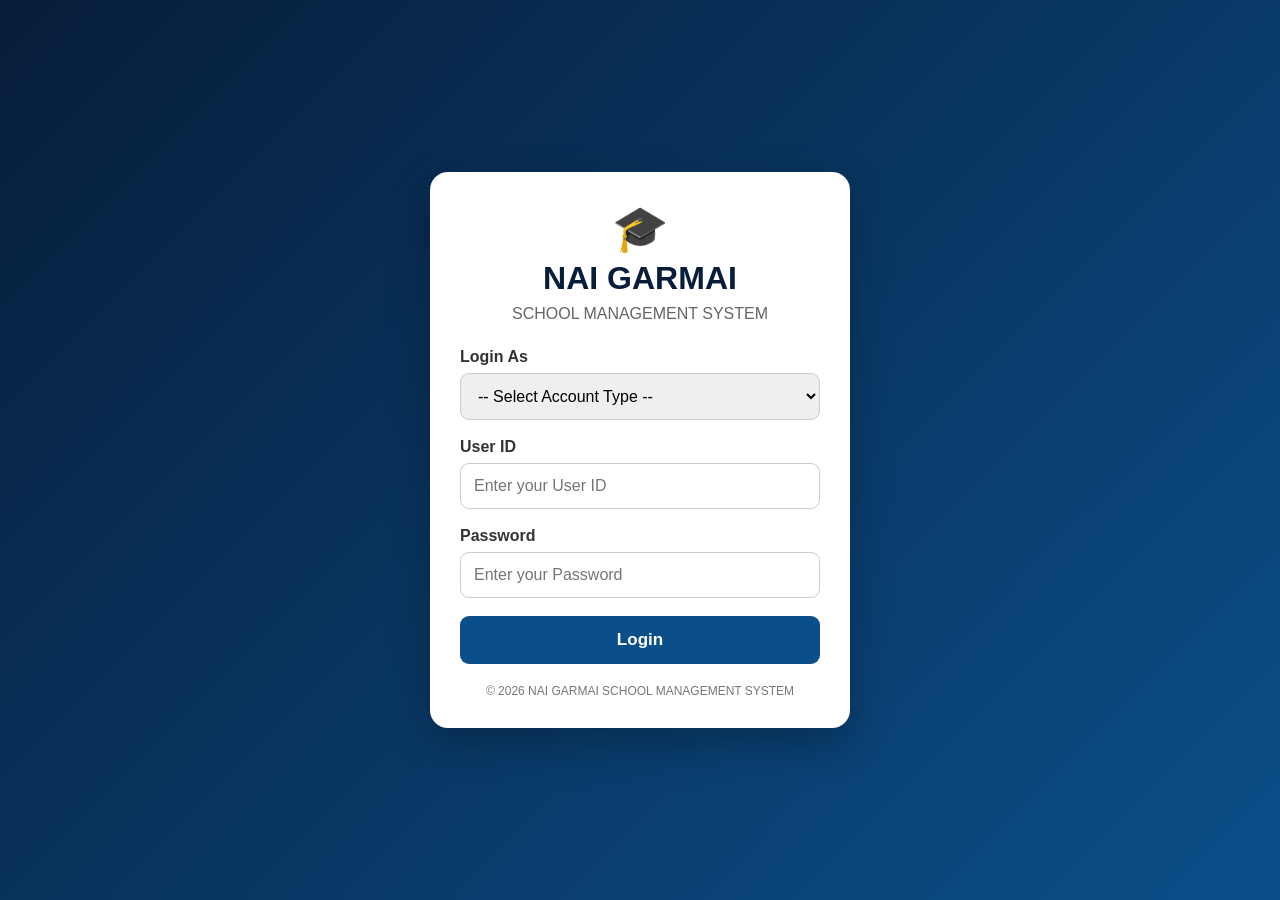
<file: index.html>
<!DOCTYPE html>
<html lang="en">

<head>

<meta charset="UTF-8">

<meta name="viewport"
      content="width=device-width, initial-scale=1.0">

<title>NAI GARMAI | Login</title>

<style>

* {
    box-sizing: border-box;
}

body {
    margin: 0;
    min-height: 100vh;

    font-family: Arial, sans-serif;

    background:
        linear-gradient(
            135deg,
            #071d3a,
            #0b4f8a
        );

    display: flex;
    justify-content: center;
    align-items: center;

    padding: 20px;
}

.login-box {
    width: 100%;
    max-width: 420px;

    background: white;

    padding: 30px;

    border-radius: 18px;

    box-shadow:
        0 15px 40px
        rgba(0,0,0,0.25);
}

.logo {
    text-align: center;

    font-size: 45px;

    margin-bottom: 5px;
}

h1 {
    text-align: center;

    margin: 0;

    color: #071d3a;
}

.school-name {
    text-align: center;

    color: #666;

    margin: 8px 0 25px;
}

label {
    display: block;

    margin-bottom: 7px;

    font-weight: bold;

    color: #333;
}

select,
input {
    width: 100%;

    padding: 13px;

    margin-bottom: 18px;

    border: 1px solid #ccc;

    border-radius: 9px;

    font-size: 16px;
}

button {
    width: 100%;

    padding: 14px;

    border: none;

    border-radius: 9px;

    background: #0b4f8a;

    color: white;

    font-size: 17px;

    font-weight: bold;

    cursor: pointer;
}

button:hover {
    background: #071d3a;
}

.message {
    display: none;

    margin-top: 15px;

    padding: 12px;

    border-radius: 8px;

    text-align: center;

    background: #ffe5e5;

    color: #b00020;
}

.footer {
    text-align: center;

    margin-top: 20px;

    color: #777;

    font-size: 12px;
}

</style>

</head>

<body>

<div class="login-box">

    <div class="logo">
        🎓
    </div>

    <h1>
        NAI GARMAI
    </h1>

    <div class="school-name">
        SCHOOL MANAGEMENT SYSTEM
    </div>


    <form id="loginForm">

        <label for="role">
            Login As
        </label>

        <select id="role" required>

            <option value="">
                -- Select Account Type --
            </option>

            <option value="admin">
                Administrator
            </option>

            <option value="instructor">
                Instructor
            </option>

            <option value="student">
                Student
            </option>

        </select>


        <label for="userId">
            User ID
        </label>

        <input
            type="text"
            id="userId"
            placeholder="Enter your User ID"
            required
        >


        <label for="password">
            Password
        </label>

        <input
            type="password"
            id="password"
            placeholder="Enter your Password"
            required
        >


        <button type="submit">
            Login
        </button>

    </form>


    <div
        id="message"
        class="message">
    </div>


    <div class="footer">
        © 2026 NAI GARMAI SCHOOL MANAGEMENT SYSTEM
    </div>

</div>


<script>

document
.getElementById("loginForm")
.addEventListener("submit", function(event) {

    event.preventDefault();

    const role =
        document.getElementById("role").value;

    const userId =
        document
        .getElementById("userId")
        .value
        .trim();

    const password =
        document
        .getElementById("password")
        .value;


    if (!role) {

        showMessage(
            "Please select your account type."
        );

        return;
    }


    if (!userId) {

        showMessage(
            "Please enter your User ID."
        );

        return;
    }


    if (!password) {

        showMessage(
            "Please enter your password."
        );

        return;
    }


    /*
       ROLE ROUTING
    */

    if (role === "admin") {

        window.location.href =
            "admin.html";

    }

    else if (role === "instructor") {

        window.location.href =
            "instructor.html";

    }

    else if (role === "student") {

        window.location.href =
            "student.html";

    }

});


function showMessage(text) {

    const message =
        document.getElementById("message");

    message.textContent = text;

    message.style.display = "block";
}

</script>

</body>

</html>
</file>
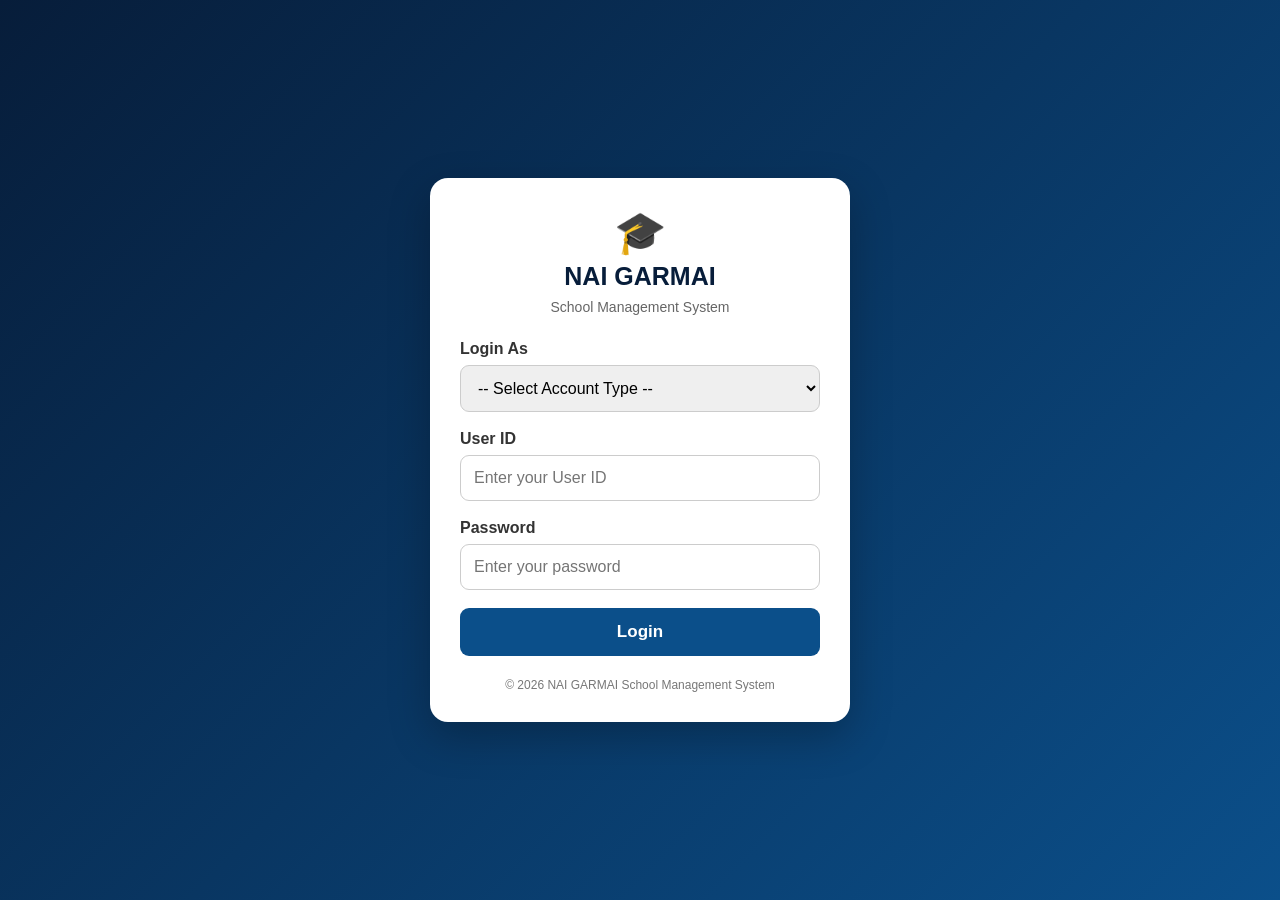
<file: attendance.html>
<!DOCTYPE html>
<html lang="en">
<head>
<meta charset="UTF-8">
<meta
    name="viewport"
    content="width=device-width, initial-scale=1.0"
>
<title>NAI GARMAI | Attendance</title>
<style>
* {
    box-sizing: border-box;
}
body {
    font-family: Arial, sans-serif;
    background: #f4f7fb;
    margin: 0;
    padding: 20px;
    color: #222;
}
.container {
    max-width: 1000px;
    margin: auto;
}
.header {
    background: #0b3d62;
    color: white;
    padding: 20px;
    border-radius: 12px;
    margin-bottom: 20px;
}
.header h1 {
    margin: 0 0 5px;
}
.header p {
    margin: 0 0 15px;
}
.panel {
    background: white;
    padding: 20px;
    border-radius: 12px;
    margin-bottom: 20px;
    box-shadow:
        0 4px 15px
        rgba(0,0,0,0.08);
}
label {
    display: block;
    font-weight: bold;
    margin-top: 12px;
}
select,
input {
    width: 100%;
    padding: 12px;
    margin: 8px 0;
    border: 1px solid #ddd;
    border-radius: 7px;
    font-size: 15px;
}
select:focus,
input:focus {
    outline: none;
    border-color: #0b3d62;
}
button {
    padding: 12px 18px;
    margin-top: 10px;
    border: none;
    border-radius: 7px;
    background: #0b3d62;
    color: white;
    cursor: pointer;
    font-weight: bold;
}
.back {
    background: white;
    color: #0b3d62;
}
.approve {
    background: #198754;
    margin-right: 8px;
}
.reject {
    background: #d9534f;
}
.attendance {
    background: #f5f7fa;
    padding: 18px;
    margin-top: 12px;
    border-radius: 9px;
    border-left: 4px solid #0b3d62;
}
.status {
    font-weight: bold;
}
.pending {
    color: #d97706;
}
.approved {
    color: #198754;
}
.rejected {
    color: #d9534f;
}
.present {
    color: #198754;
    font-weight: bold;
}
.absent {
    color: #d9534f;
    font-weight: bold;
}
.late {
    color: #d97706;
    font-weight: bold;
}
.locked {
    color: #555;
    font-size: 13px;
    margin-top: 8px;
}
.success {
    color: #198754;
    font-weight: bold;
    margin-top: 12px;
}
.error {
    color: #d9534f;
    font-weight: bold;
    margin-top: 12px;
}
.empty {
    color: #777;
}
.notice {
    background: #eef5fa;
    padding: 12px;
    border-radius: 8px;
    color: #555;
    margin-bottom: 15px;
}
</style>
</head>
<body>
<div class="container">
<!-- HEADER -->
<div class="header">
<h1>
NAI GARMAI SCHOOL SYSTEM
</h1>
<p>
Attendance Management
</p>
<button
class="back"
onclick="goDashboard()"
>
← Dashboard
</button>
</div>
<!-- INSTRUCTOR SUBMISSION -->
<div
class="panel"
id="submissionPanel"
>
<h2>
Record Attendance
</h2>
<div class="notice">
Instructors can record attendance.
Attendance remains <strong>Pending</strong>
until the Administrator reviews it.
</div>
<label>
Student
</label>
<select id="studentSelect">
<option value="">
Select a registered student
</option>
</select>
<label>
Date
</label>
<input
id="attendanceDate"
type="date"
>
<label>
Attendance
</label>
<select id="attendanceStatus">
<option value="">
Select attendance
</option>
<option value="Present">
Present
</option>
<option value="Absent">
Absent
</option>
<option value="Late">
Late
</option>
</select>
<button
onclick="submitAttendance()"
>
Submit Attendance
</button>
<div id="message"></div>
</div>
<!-- ATTENDANCE RECORDS -->
<div class="panel">
<h2>
Attendance Records
</h2>
<div id="attendanceRecords">
<p class="empty">
Loading attendance...
</p>
</div>
</div>
</div>
<script>
/*
==================================================
SECURITY
==================================================
*/
const loggedIn =
localStorage.getItem(
"loggedIn"
);
const role =
localStorage.getItem(
"userRole"
);
if (
loggedIn !== "true"
) {
window.location.href =
"login.html";
}
/*
==================================================
LOAD DATA
==================================================
*/
let students =
JSON.parse(
localStorage.getItem(
"students"
)
) || [];
let attendanceRecords =
JSON.parse(
localStorage.getItem(
"attendanceRecords"
)
) || [];
/*
==================================================
SET PERMISSIONS
==================================================
*/
function setupRole() {
const panel =
document.getElementById(
"submissionPanel"
);
if (
role === "instructor"
) {
panel.style.display =
"block";
}
else {
panel.style.display =
"none";
}
}
/*
==================================================
LOAD STUDENTS
==================================================
*/
function loadStudents() {
const select =
document.getElementById(
"studentSelect"
);
select.innerHTML =
'<option value="">'
+
'Select a registered student'
+
'</option>';
if (
students.length === 0
) {
select.innerHTML +=
'<option value="">'
+
'No students registered'
+
'</option>';
return;
}
students.forEach(
function(student) {
const studentId =
student.studentId
||
student.id;
const studentName =
student.name
||
student.fullName
||
"Unknown Student";
const option =
document.createElement(
"option"
);
option.value =
studentId;
option.textContent =
studentName
+
" — "
+
studentId;
select.appendChild(
option
);
});
}
/*
==================================================
SET TODAY'S DATE
==================================================
*/
function setToday() {
const dateInput =
document.getElementById(
"attendanceDate"
);
const today =
new Date()
.toISOString()
.split("T")[0];
dateInput.value =
today;
}
/*
==================================================
SUBMIT ATTENDANCE
==================================================
*/
function submitAttendance() {
if (
role !== "instructor"
) {
alert(
"Only instructors can submit attendance."
);
return;
}
const studentId =
document.getElementById(
"studentSelect"
).value;
const date =
document.getElementById(
"attendanceDate"
).value;
const attendance =
document.getElementById(
"attendanceStatus"
).value;
const message =
document.getElementById(
"message"
);
message.textContent =
"";
/*
VALIDATION
*/
if (
studentId === ""
||
date === ""
||
attendance === ""
) {
message.className =
"error";
message.textContent =
"Please complete all attendance fields.";
return;
}
/*
FIND STUDENT
*/
const student =
students.find(
function(item) {
const id =
item.studentId
||
item.id;
return String(id)
===
String(studentId);
});
if (!student) {
message.className =
"error";
message.textContent =
"Student could not be found.";
return;
}
const studentName =
student.name
||
student.fullName
||
"Unknown Student";
/*
PREVENT DUPLICATE
*/
const duplicate =
attendanceRecords.find(
function(record) {
return (
String(
record.studentId
)
===
String(studentId)
&&
String(
record.date
)
===
String(date)
);
});
if (
duplicate
) {
message.className =
"error";
message.textContent =
"Attendance for this student and date has already been submitted.";
return;
}
/*
CREATE RECORD
*/
const newRecord = {
student:
studentName,
studentId:
String(studentId),
date:
date,
attendance:
attendance,
status:
"Pending",
locked:
false,
submittedAt:
new Date()
.toISOString()
};
/*
SAVE
*/
attendanceRecords.push(
newRecord
);
localStorage.setItem(
"attendanceRecords",
JSON.stringify(
attendanceRecords
)
);
/*
CLEAR FORM
*/
document.getElementById(
"studentSelect"
).value =
"";
document.getElementById(
"attendanceDate"
).value =
"";
document.getElementById(
"attendanceStatus"
).value =
"";
message.className =
"success";
message.textContent =
"Attendance submitted successfully. Status: Pending";
displayAttendance();
}
/*
==================================================
DISPLAY ATTENDANCE
==================================================
*/
function displayAttendance() {
const container =
document.getElementById(
"attendanceRecords"
);
container.innerHTML =
"";
/*
STUDENT VIEW
*/
if (
role === "student"
) {
const studentId =
localStorage.getItem(
"studentId"
);
const approvedRecords =
attendanceRecords.filter(
function(record) {
return (
String(
record.studentId
)
===
String(
studentId
)
&&
String(
record.status
||
""
)
.toLowerCase()
===
"approved"
);
});
if (
approvedRecords.length === 0
) {
container.innerHTML =
"<p class='empty'>"
+
"No approved attendance available yet."
+
"</p>";
return;
}
approvedRecords.forEach(
function(record) {
createAttendanceCard(
record,
container,
false
);
});
return;
}
/*
ADMIN / INSTRUCTOR VIEW
*/
if (
attendanceRecords.length === 0
) {
container.innerHTML =
"<p class='empty'>"
+
"No attendance records submitted yet."
+
"</p>";
return;
}
attendanceRecords.forEach(
function(record, index) {
createAttendanceCard(
record,
container,
true,
index
);
});
}
/*
==================================================
CREATE ATTENDANCE CARD
==================================================
*/
function createAttendanceCard(
record,
container,
showManagement,
index
) {
const div =
document.createElement(
"div"
);
div.className =
"attendance";
let statusClass =
"pending";
if (
String(
record.status
)
.toLowerCase()
===
"approved"
) {
statusClass =
"approved";
}
if (
String(
record.status
)
.toLowerCase()
===
"rejected"
) {
statusClass =
"rejected";
}
let attendanceClass =
"";
if (
String(
record.attendance
)
.toLowerCase()
===
"present"
) {
attendanceClass =
"present";
}
if (
String(
record.attendance
)
.toLowerCase()
===
"absent"
) {
attendanceClass =
"absent";
}
if (
String(
record.attendance
)
.toLowerCase()
===
"late"
) {
attendanceClass =
"late";
}
div.innerHTML =
"<strong>Student:</strong> "
+
escapeHTML(
record.student
||
"Unknown"
)
+
"<br>"
+
"<strong>Student ID:</strong> "
+
escapeHTML(
record.studentId
||
"Unknown"
)
+
"<br>"
+
"<strong>Date:</strong> "
+
escapeHTML(
record.date
||
"Unknown"
)
+
"<br>"
+
"<strong>Attendance:</strong> "
+
"<span class='"
+
attendanceClass
+
"'>"
+
escapeHTML(
record.attendance
||
"Unknown"
)
+
"</span>"
+
"<br>"
+
"<strong>Status:</strong> "
+
"<span class='status "
+
statusClass
+
"'>"
+
escapeHTML(
record.status
||
"Pending"
)
+
"</span>";
/*
ADMIN CONTROLS
*/
if (
role === "admin"
&&
record.status === "Pending"
&&
record.locked !== true
) {
const approveButton =
document.createElement(
"button"
);
approveButton.className =
"approve";
approveButton.textContent =
"Approve";
approveButton.onclick =
function() {
approveAttendance(
index
);
};
const rejectButton =
document.createElement(
"button"
);
rejectButton.className =
"reject";
rejectButton.textContent =
"Reject";
rejectButton.onclick =
function() {
rejectAttendance(
index
);
};
div.appendChild(
document.createElement(
"br"
)
);
div.appendChild(
approveButton
);
div.appendChild(
rejectButton
);
}
/*
LOCKED
*/
if (
record.locked === true
) {
const lockedText =
document.createElement(
"div"
);
lockedText.className =
"locked";
lockedText.textContent =
"🔒 This attendance record is locked and cannot be changed.";
div.appendChild(
lockedText
);
}
container.appendChild(
div
);
}
/*
==================================================
APPROVE ATTENDANCE
==================================================
*/
function approveAttendance(
index
) {
if (
role !== "admin"
) {
alert(
"Only the Administrator can approve attendance."
);
return;
}
if (
!attendanceRecords[index]
) {
return;
}
if (
attendanceRecords[index].locked === true
) {
alert(
"This attendance record is already locked."
);
return;
}
attendanceRecords[index].status =
"Approved";
attendanceRecords[index].locked =
true;
attendanceRecords[index].approvedAt =
new Date()
.toISOString();
localStorage.setItem(
"attendanceRecords",
JSON.stringify(
attendanceRecords
)
);
displayAttendance();
}
/*
==================================================
REJECT ATTENDANCE
==================================================
*/
function rejectAttendance(
index
) {
if (
role !== "admin"
) {
alert(
"Only the Administrator can reject attendance."
);
return;
}
if (
!attendanceRecords[index]
) {
return;
}
if (
attendanceRecords[index].locked === true
) {
alert(
"This attendance record is already locked."
);
return;
}
attendanceRecords[index].status =
"Rejected";
attendanceRecords[index].locked =
true;
attendanceRecords[index].rejectedAt =
new Date()
.toISOString();
localStorage.setItem(
"attendanceRecords",
JSON.stringify(
attendanceRecords
)
);
displayAttendance();
}
/*
==================================================
DASHBOARD
==================================================
*/
function goDashboard() {
window.location.href =
"index.html";
}
/*
==================================================
HTML SECURITY
==================================================
*/
function escapeHTML(
value
) {
return String(
value ??
""
)
.replace(
/&/g,
"&amp;"
)
.replace(
/</g,
"&lt;"
)
.replace(
/>/g,
"&gt;"
)
.replace(
/"/g,
"&quot;"
)
.replace(
/'/g,
"&#039;"
);
}
/*
==================================================
START
==================================================
*/
setupRole();
loadStudents();
setToday();
displayAttendance();
</script>
</body>
</html>
</file>
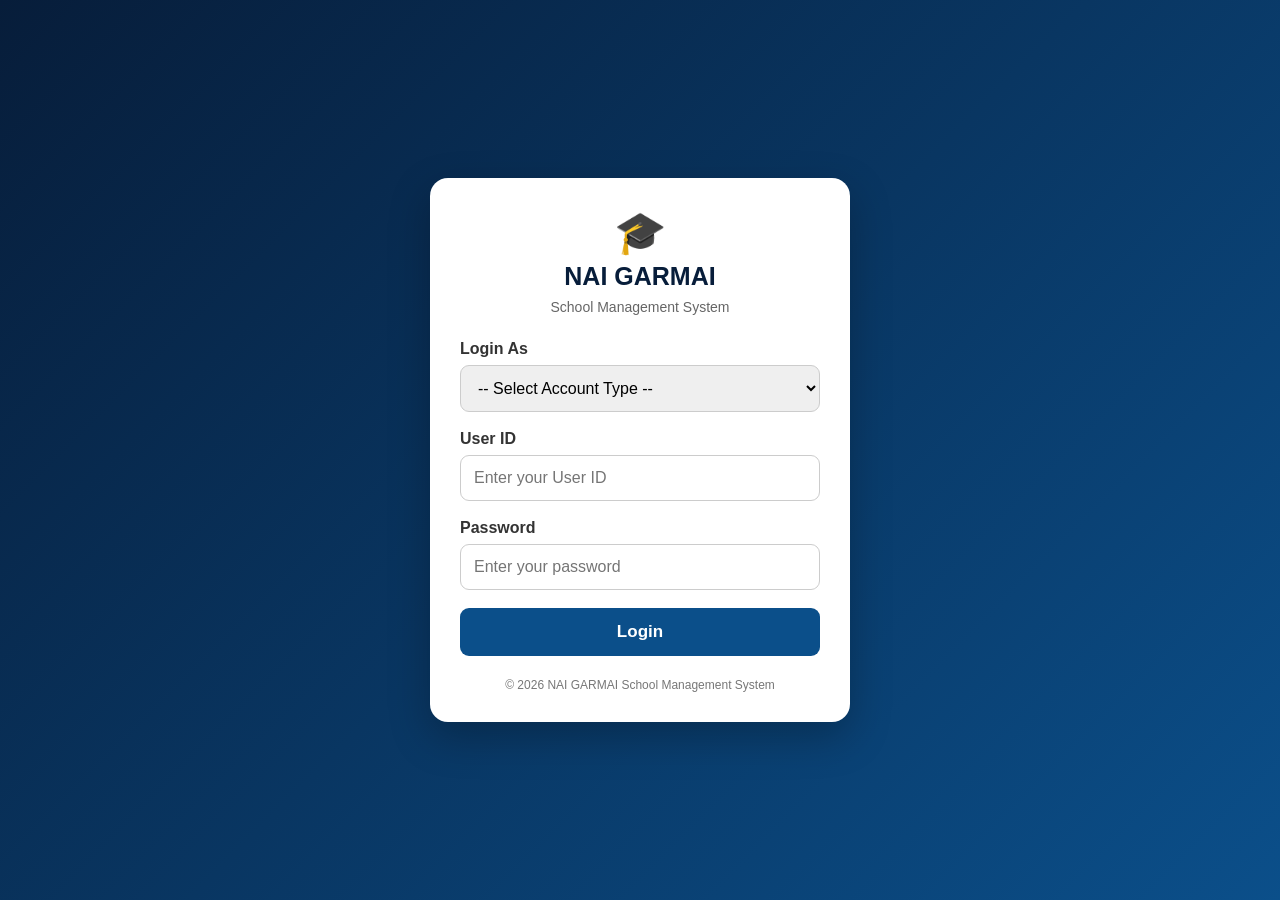
<file: grades.html>
<!DOCTYPE html>
<html lang="en">

<head>

<meta charset="UTF-8">

<meta
    name="viewport"
    content="width=device-width, initial-scale=1.0"
>

<title>NAI GARMAI | Grades</title>

<style>

* {
    box-sizing: border-box;
}

body {
    font-family: Arial, sans-serif;
    background: #f4f7fb;
    margin: 0;
    padding: 20px;
    color: #222;
}

.container {
    max-width: 1000px;
    margin: auto;
}

.header {
    background: #0b3d62;
    color: white;
    padding: 20px;
    border-radius: 12px;
    margin-bottom: 20px;
}

.header h1 {
    margin: 0 0 5px;
}

.header p {
    margin: 0 0 15px;
}

.panel {
    background: white;
    padding: 20px;
    border-radius: 12px;
    margin-bottom: 20px;
    box-shadow: 0 4px 15px rgba(0,0,0,0.08);
}

label {
    display: block;
    font-weight: bold;
    margin-top: 12px;
}

select,
input {
    width: 100%;
    padding: 12px;
    margin: 8px 0;
    border: 1px solid #ddd;
    border-radius: 7px;
    font-size: 15px;
}

select:focus,
input:focus {
    outline: none;
    border-color: #0b3d62;
}

button {
    padding: 12px 18px;
    margin-top: 10px;
    border: none;
    border-radius: 7px;
    background: #0b3d62;
    color: white;
    cursor: pointer;
    font-weight: bold;
}

button:hover {
    opacity: 0.9;
}

.back {
    background: white;
    color: #0b3d62;
}

.approve {
    background: #198754;
    margin-right: 8px;
}

.reject {
    background: #d9534f;
    margin-right: 8px;
}

.edit {
    background: #0b3d62;
    margin-right: 8px;
}

.save {
    background: #198754;
    margin-right: 8px;
}

.cancel {
    background: #6c757d;
}

.grade {
    background: #f5f7fa;
    padding: 18px;
    margin-top: 12px;
    border-radius: 9px;
    border-left: 4px solid #0b3d62;
}

.status {
    font-weight: bold;
}

.pending {
    color: #d97706;
}

.approved {
    color: #198754;
}

.rejected {
    color: #d9534f;
}

.locked {
    color: #555;
    font-size: 13px;
    margin-top: 8px;
}

.success {
    color: #198754;
    font-weight: bold;
    margin-top: 12px;
}

.error {
    color: #d9534f;
    font-weight: bold;
    margin-top: 12px;
}

.empty {
    color: #777;
}

.notice {
    background: #eef5fa;
    padding: 12px;
    border-radius: 8px;
    color: #555;
    margin-bottom: 15px;
}

.adminNotice {
    background: #eaf7ee;
    padding: 12px;
    border-radius: 8px;
    color: #245c35;
    margin-bottom: 15px;
}

.editBox {
    background: white;
    border: 1px solid #ddd;
    padding: 15px;
    border-radius: 8px;
    margin-top: 15px;
}

.editBox label {
    margin-top: 8px;
}

.editBox input {
    margin-bottom: 5px;
}

.actionRow {
    margin-top: 10px;
}

</style>

</head>


<body>


<div class="container">


<!-- HEADER -->

<div class="header">

<h1>
NAI GARMAI SCHOOL SYSTEM
</h1>

<p>
Grades Management
</p>

<button
class="back"
onclick="goDashboard()"
>
← Dashboard
</button>

</div>


<!-- INSTRUCTOR SUBMISSION -->

<div
class="panel"
id="submissionPanel"
>

<h2>
Submit Grade
</h2>

<div class="notice">

Instructors can submit grades.

Submitted grades remain
<strong>Pending</strong>
until the Administrator reviews them.

</div>


<label>
Student
</label>

<select id="studentSelect">

<option value="">
Select a registered student
</option>

</select>


<label>
Subject
</label>

<input
id="subject"
type="text"
placeholder="Example: Mathematics"
>


<label>
Score
</label>

<input
id="score"
type="number"
min="0"
max="100"
placeholder="Enter score from 0 to 100"
>


<button
onclick="submitGrade()"
>
Submit Grade
</button>


<div id="message"></div>

</div>


<!-- ADMIN NOTICE -->

<div
class="panel"
id="adminPanel"
style="display:none;"
>

<h2>
Administrator Grade Management
</h2>

<div class="adminNotice">

<strong>Administrator access:</strong>

You can review, approve, reject,
and re-edit grades.

Approved or rejected grades can
still be edited by the Administrator.

</div>

</div>


<!-- GRADE RECORDS -->

<div class="panel">

<h2>
Grade Records
</h2>

<div id="grades">

<p class="empty">
Loading grades...
</p>

</div>

</div>


</div>


<script>


/*
==================================================
LOGIN SECURITY
==================================================
*/


const loggedIn =
localStorage.getItem(
"loggedIn"
);


const role =
localStorage.getItem(
"userRole"
);


if (
loggedIn !== "true"
) {

window.location.href =
"login.html";

}


/*
==================================================
LOAD DATA
==================================================
*/


let students =
JSON.parse(
localStorage.getItem(
"students"
)
) || [];


let grades =
JSON.parse(
localStorage.getItem(
"grades"
)
) || [];


/*
==================================================
ROLE SETUP
==================================================
*/


function setupRole() {


const submissionPanel =
document.getElementById(
"submissionPanel"
);


const adminPanel =
document.getElementById(
"adminPanel"
);


/*
INSTRUCTOR
*/

if (
role === "instructor"
) {

submissionPanel.style.display =
"block";

adminPanel.style.display =
"none";

return;

}


/*
ADMINISTRATOR
*/

if (
role === "admin"
) {

submissionPanel.style.display =
"none";

adminPanel.style.display =
"block";

return;

}


/*
STUDENT
*/

if (
role === "student"
) {

submissionPanel.style.display =
"none";

adminPanel.style.display =
"none";

return;

}


/*
UNKNOWN ROLE
*/

submissionPanel.style.display =
"none";

adminPanel.style.display =
"none";

}


/*
==================================================
LOAD STUDENTS
==================================================
*/


function loadStudents() {


const select =
document.getElementById(
"studentSelect"
);


select.innerHTML =

'<option value="">'
+
'Select a registered student'
+
'</option>';


if (
students.length === 0
) {

select.innerHTML +=

'<option value="">'
+
'No students registered'
+
'</option>';

return;

}


students.forEach(
function(student) {


const studentId =
student.studentId
||
student.id;


const studentName =
student.name
||
student.fullName
||
"Unknown Student";


const option =
document.createElement(
"option"
);


option.value =
studentId;


option.textContent =
studentName
+
" — "
+
studentId;


select.appendChild(
option
);

});

}


/*
==================================================
SUBMIT GRADE
==================================================
*/


function submitGrade() {


/*
ONLY INSTRUCTOR
*/

if (
role !== "instructor"
) {

alert(
"Only instructors can submit grades."
);

return;

}


const studentId =
document.getElementById(
"studentSelect"
).value;


const subject =
document.getElementById(
"subject"
).value.trim();


const score =
document.getElementById(
"score"
).value;


const message =
document.getElementById(
"message"
);


message.textContent =
"";


/*
VALIDATION
*/

if (
studentId === ""
||
subject === ""
||
score === ""
) {

message.className =
"error";

message.textContent =
"Please complete all fields.";

return;

}


const numericScore =
Number(score);


if (
isNaN(numericScore)
||
numericScore < 0
||
numericScore > 100
) {

message.className =
"error";

message.textContent =
"Score must be between 0 and 100.";

return;

}


/*
FIND STUDENT
*/

const student =
students.find(
function(item) {

const id =
item.studentId
||
item.id;

return String(id)
===
String(studentId);

});


if (!student) {

message.className =
"error";

message.textContent =
"Student could not be found.";

return;

}


const studentName =
student.name
||
student.fullName
||
"Unknown Student";


/*
CREATE GRADE
*/

const newGrade = {

student:
studentName,

studentId:
String(studentId),

subject:
subject,

score:
numericScore,

status:
"Pending",

locked:
false,

submittedAt:
new Date()
.toISOString(),

submittedBy:
"instructor"

};


/*
SAVE
*/

grades.push(
newGrade
);


saveGrades();


/*
CLEAR FORM
*/

document.getElementById(
"studentSelect"
).value =
"";


document.getElementById(
"subject"
).value =
"";


document.getElementById(
"score"
).value =
"";


message.className =
"success";


message.textContent =
"Grade submitted successfully. Status: Pending";


displayGrades();

}


/*
==================================================
DISPLAY GRADES
==================================================
*/


function displayGrades() {


const container =
document.getElementById(
"grades"
);


container.innerHTML =
"";


/*
STUDENT VIEW
*/

if (
role === "student"
) {


const studentId =
localStorage.getItem(
"studentId"
);


const approvedGrades =
grades.filter(
function(grade) {

return (

String(
grade.studentId
)
===
String(
studentId
)

&&

String(
grade.status
||
""
)
.toLowerCase()
===
"approved"

);

});


if (
approvedGrades.length === 0
) {

container.innerHTML =

"<p class='empty'>"
+
"No approved grades available yet."
+
"</p>";

return;

}


approvedGrades.forEach(
function(grade) {

createGradeCard(
grade,
container,
false
);

});


return;

}


/*
ADMIN / INSTRUCTOR VIEW
*/

if (
grades.length === 0
) {

container.innerHTML =

"<p class='empty'>"
+
"No grades submitted yet."
+
"</p>";

return;

}


grades.forEach(
function(grade, index) {

createGradeCard(
grade,
container,
true,
index
);

});

}


/*
==================================================
CREATE GRADE CARD
==================================================
*/


function createGradeCard(
grade,
container,
showManagement,
index
) {


const div =
document.createElement(
"div"
);


div.className =
"grade";


let statusClass =
"pending";


if (
String(
grade.status
||
""
)
.toLowerCase()
===
"approved"
) {

statusClass =
"approved";

}


if (
String(
grade.status
||
""
)
.toLowerCase()
===
"rejected"
) {

statusClass =
"rejected";

}


div.innerHTML =

"<strong>Student:</strong> "
+
escapeHTML(
grade.student
||
"Unknown"
)

+

"<br>"

+

"<strong>Student ID:</strong> "
+
escapeHTML(
grade.studentId
||
"Unknown"
)

+

"<br>"

+

"<strong>Subject:</strong> "
+
escapeHTML(
grade.subject
||
"Unknown"
)

+

"<br>"

+

"<strong>Score:</strong> "
+
escapeHTML(
grade.score
||
"0"
)

+

"<br>"

+

"<strong>Status:</strong> "

+

"<span class='status "
+
statusClass
+
"'>"

+
escapeHTML(
grade.status
||
"Pending"
)

+
"</span>";


/*
==================================================
ADMIN CONTROLS
==================================================
*/


if (
role === "admin"
) {


const actionRow =
document.createElement(
"div"
);


actionRow.className =
"actionRow";


/*
APPROVE BUTTON
*/

if (
grade.status !== "Approved"
) {


const approveButton =
document.createElement(
"button"
);


approveButton.className =
"approve";


approveButton.textContent =
"Approve";


approveButton.onclick =
function() {

approveGrade(
index
);

};


actionRow.appendChild(
approveButton
);

}


/*
REJECT BUTTON
*/

if (
grade.status !== "Rejected"
) {


const rejectButton =
document.createElement(
"button"
);


rejectButton.className =
"reject";


rejectButton.textContent =
"Reject";


rejectButton.onclick =
function() {

rejectGrade(
index
);

};


actionRow.appendChild(
rejectButton
);

}


/*
EDIT BUTTON
*
* ADMIN CAN EDIT EVEN IF
* GRADE IS LOCKED.
*/

const editButton =
document.createElement(
"button"
);


editButton.className =
"edit";


editButton.textContent =
"Edit / Re-edit";


editButton.onclick =
function() {

showEditForm(
index,
div
);

};


actionRow.appendChild(
editButton
);


div.appendChild(
document.createElement(
"br"
)
);


div.appendChild(
actionRow
);

}


/*
INSTRUCTOR MESSAGE
*/

if (
role === "instructor"
) {


const lockedText =
document.createElement(
"div"
);


lockedText.className =
"locked";


if (
grade.status === "Pending"
) {

lockedText.textContent =
"⏳ Waiting for Administrator review.";

}

else {

lockedText.textContent =
"🔒 This grade has been reviewed. Only the Administrator can change it.";

}


div.appendChild(
lockedText
);

}


/*
STUDENT MESSAGE
*/

if (
role === "student"
) {


const studentMessage =
document.createElement(
"div"
);


studentMessage.className =
"locked";


studentMessage.textContent =
"Approved grade.";


div.appendChild(
studentMessage
);

}


container.appendChild(
div
);

}


/*
==================================================
SHOW EDIT FORM
==================================================
*/


function showEditForm(
index,
div
) {


if (
role !== "admin"
) {

alert(
"Only the Administrator can edit grades."
);

return;

}


const grade =
grades[index];


if (!grade) {

return;

}


/*
REMOVE OLD EDIT BOX
*/

const oldBox =
div.querySelector(
".editBox"
);


if (
oldBox
) {

oldBox.remove();

return;

}


/*
CREATE EDIT BOX
*/

const editBox =
document.createElement(
"div"
);


editBox.className =
"editBox";


editBox.innerHTML =

"<label>Subject</label>"

+

"<input "
+
"type='text' "
+
"class='editSubject' "
+
"value='"
+
escapeAttribute(
grade.subject
)
+
"'>"

+

"<label>Score</label>"

+

"<input "
+
"type='number' "
+
"class='editScore' "
+
"min='0' "
+
"max='100' "
+
"value='"
+
escapeAttribute(
grade.score
)
+
"'>";


/*
SAVE BUTTON
*/

const saveButton =
document.createElement(
"button"
);


saveButton.className =
"save";


saveButton.textContent =
"Save Changes";


saveButton.onclick =
function() {

saveEditedGrade(
index,
editBox
);

};


/*
CANCEL BUTTON
*/

const cancelButton =
document.createElement(
"button"
);


cancelButton.className =
"cancel";


cancelButton.textContent =
"Cancel";


cancelButton.onclick =
function() {

editBox.remove();

};


editBox.appendChild(
document.createElement(
"br"
)
);


editBox.appendChild(
saveButton
);


editBox.appendChild(
cancelButton
);


div.appendChild(
editBox
);

}


/*
==================================================
SAVE EDITED GRADE
==================================================
*/


function saveEditedGrade(
index,
editBox
) {


if (
role !== "admin"
) {

alert(
"Only the Administrator can edit grades."
);

return;

}


const grade =
grades[index];


if (!grade) {

return;

}


const subjectInput =
editBox.querySelector(
".editSubject"
);


const scoreInput =
editBox.querySelector(
".editScore"
);


const newSubject =
subjectInput.value.trim();


const newScore =
Number(
scoreInput.value
);


/*
VALIDATION
*/

if (
newSubject === ""
) {

alert(
"Subject cannot be empty."
);

return;

}


if (
isNaN(newScore)
||
newScore < 0
||
newScore > 100
) {

alert(
"Score must be between 0 and 100."
);

return;

}


/*
SAVE CHANGES
*/

grade.subject =
newSubject;


grade.score =
newScore;


/*
IMPORTANT:
*
* The Administrator has corrected
* the grade, but we keep the
* current approval status.
*/

grade.editedBy =
"Administrator";


grade.editedAt =
new Date()
.toISOString();


/*
KEEP APPROVED STATUS
*
* If the grade was already approved,
* it remains approved.
*/

saveGrades();


alert(
"Grade successfully re-edited by the Administrator."
);


displayGrades();

}


/*
==================================================
APPROVE GRADE
==================================================
*/


function approveGrade(
index
) {


if (
role !== "admin"
) {

alert(
"Only the Administrator can approve grades."
);

return;

}


if (
!grades[index]
) {

return;

}


grades[index].status =
"Approved";


grades[index].locked =
true;


grades[index].approvedAt =
new Date()
.toISOString();


grades[index].approvedBy =
"Administrator";


saveGrades();


displayGrades();

}


/*
==================================================
REJECT GRADE
==================================================
*/


function rejectGrade(
index
) {


if (
role !== "admin"
) {

alert(
"Only the Administrator can reject grades."
);

return;

}


if (
!grades[index]
) {

return;

}


grades[index].status =
"Rejected";


grades[index].locked =
true;


grades[index].rejectedAt =
new Date()
.toISOString();


grades[index].rejectedBy =
"Administrator";


saveGrades();


displayGrades();

}


/*
==================================================
SAVE GRADES
==================================================
*/


function saveGrades() {


localStorage.setItem(
"grades",
JSON.stringify(
grades
)
);

}


/*
==================================================
DASHBOARD
==================================================
*/


function goDashboard() {

window.location.href =
"index.html";

}


/*
==================================================
HTML SECURITY
==================================================
*/


function escapeHTML(
value
) {

return String(
value ?? ""
)

.replace(
/&/g,
"&amp;"
)

.replace(
/</g,
"&lt;"
)

.replace(
/>/g,
"&gt;"
)

.replace(
/"/g,
"&quot;"
)

.replace(
/'/g,
"&#039;"
);

}


function escapeAttribute(
value
) {

return String(
value ?? ""
)

.replace(
/&/g,
"&amp;"
)

.replace(
/"/g,
"&quot;"
)

.replace(
/</g,
"&lt;"
)

.replace(
/>/g,
"&gt;"
);

}


/*
==================================================
START APPLICATION
==================================================
*/


setupRole();

loadStudents();

displayGrades();


</script>


</body>

</html>
</file>
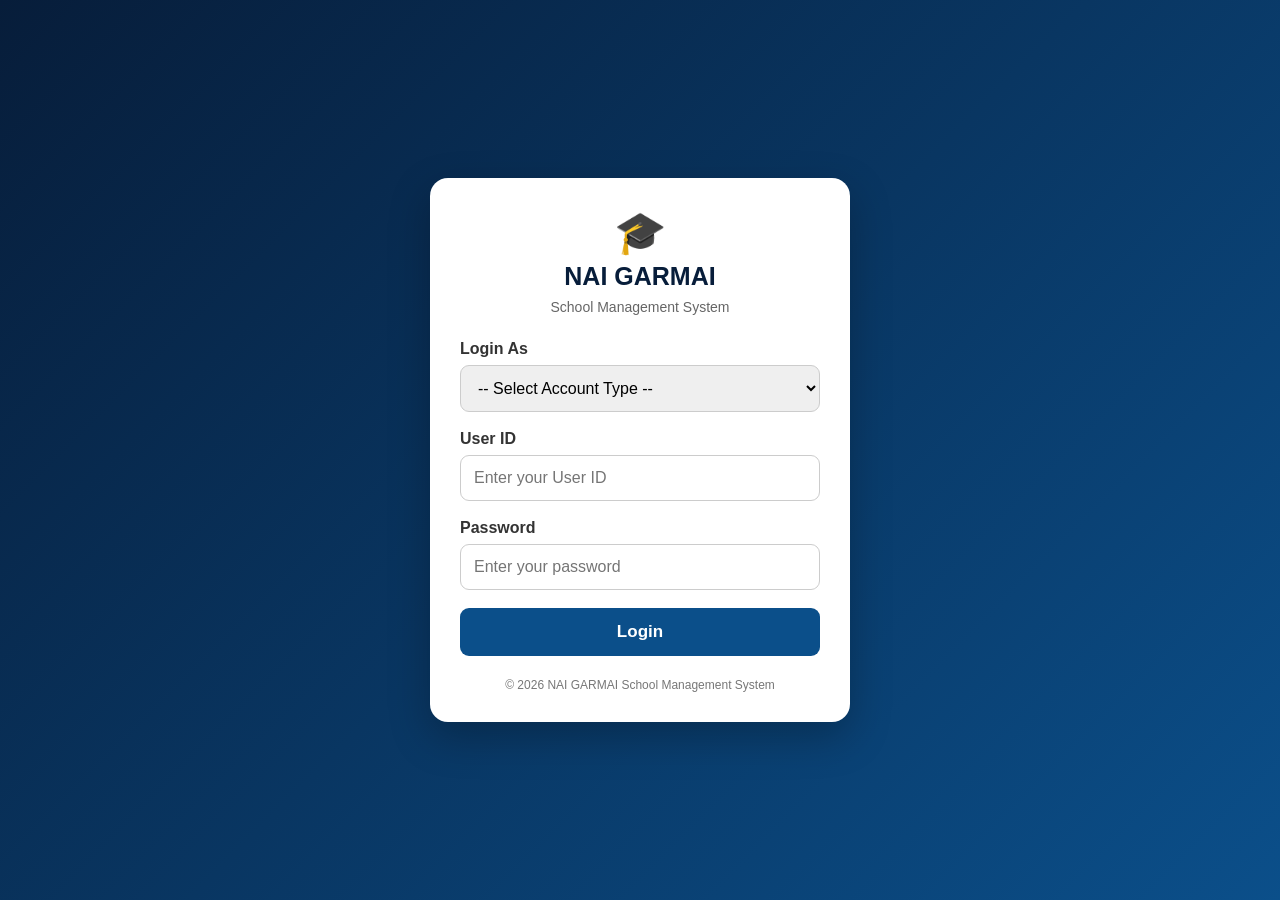
<file: instructors.html>
<!DOCTYPE html>
<html lang="en">
<head>
<meta charset="UTF-8">
<meta name="viewport" content="width=device-width, initial-scale=1.0">
<title>NAI GARMAI | Instructors</title>

<style>
* {
    box-sizing: border-box;
}

body {
    font-family: Arial, sans-serif;
    background: #f4f7fb;
    margin: 0;
    padding: 20px;
}

.container {
    max-width: 1000px;
    margin: auto;
}

.header {
    background: #0b3d62;
    color: white;
    padding: 20px;
    border-radius: 12px;
    margin-bottom: 20px;
}

.header h1 {
    margin: 0 0 5px;
}

.panel {
    background: white;
    padding: 20px;
    border-radius: 12px;
    margin-bottom: 20px;
    box-shadow: 0 4px 15px rgba(0,0,0,0.08);
}

input {
    width: 100%;
    padding: 12px;
    margin: 8px 0;
    border: 1px solid #ddd;
    border-radius: 7px;
    font-size: 15px;
}

button {
    padding: 12px 18px;
    margin-top: 10px;
    border: none;
    border-radius: 7px;
    background: #0b3d62;
    color: white;
    cursor: pointer;
    font-weight: bold;
}

.back {
    background: white;
    color: #0b3d62;
}

.delete {
    background: #d9534f;
}

.instructor {
    background: #f1f1f1;
    padding: 15px;
    margin-top: 12px;
    border-radius: 8px;
}

.credentials {
    background: #eaf5ea;
    padding: 12px;
    margin-top: 10px;
    border-radius: 8px;
    color: #155724;
}

.success {
    color: #198754;
    font-weight: bold;
    margin-top: 12px;
}

.error {
    color: #d9534f;
    font-weight: bold;
    margin-top: 12px;
}
</style>
</head>

<body>

<div class="container">

<div class="header">
    <h1>NAI GARMAI SCHOOL SYSTEM</h1>
    <p>Instructor Management</p>

    <button class="back" onclick="goDashboard()">
        ← Dashboard
    </button>
</div>

<div class="panel" id="instructorForm">

    <h2>Add Instructor</h2>

    <input
        id="instructorName"
        type="text"
        placeholder="Instructor Full Name"
    >

    <input
        id="instructorId"
        type="text"
        placeholder="Instructor ID"
    >

    <input
        id="instructorSubject"
        type="text"
        placeholder="Subject / Department"
    >

    <input
        id="instructorPhone"
        type="text"
        placeholder="Phone Number"
    >

    <input
        id="instructorUsername"
        type="text"
        placeholder="Login Username"
    >

    <input
        id="instructorPassword"
        type="password"
        placeholder="Login Password"
    >

    <button onclick="addInstructor()">
        Add Instructor
    </button>

    <div id="message"></div>

</div>

<div class="panel">

    <h2>Instructor Records</h2>

    <div id="instructors"></div>

</div>

</div>

<script>

/* ================================
   SECURITY
================================ */

const loggedIn =
    localStorage.getItem("loggedIn");

const role =
    localStorage.getItem("userRole");

if (
    loggedIn !== "true" ||
    role !== "admin"
) {
    window.location.href = "login.html";
}


/* ================================
   LOAD INSTRUCTORS
================================ */

let instructors =
    JSON.parse(
        localStorage.getItem("instructors")
    ) || [];


/* ================================
   ADD INSTRUCTOR
================================ */

function addInstructor() {

    const name =
        document.getElementById(
            "instructorName"
        ).value.trim();

    const id =
        document.getElementById(
            "instructorId"
        ).value.trim();

    const subject =
        document.getElementById(
            "instructorSubject"
        ).value.trim();

    const phone =
        document.getElementById(
            "instructorPhone"
        ).value.trim();

    const username =
        document.getElementById(
            "instructorUsername"
        ).value.trim();

    const password =
        document.getElementById(
            "instructorPassword"
        ).value;

    const message =
        document.getElementById(
            "message"
        );


    if (
        name === "" ||
        id === "" ||
        subject === "" ||
        username === "" ||
        password === ""
    ) {

        message.className = "error";

        message.textContent =
            "Please complete all required fields.";

        return;
    }


    /* CHECK DUPLICATE ID */

    const duplicateId =
        instructors.find(
            function(instructor) {
                return String(instructor.id)
                    .toLowerCase()
                    ===
                    String(id)
                    .toLowerCase();
            }
        );


    if (duplicateId) {

        message.className = "error";

        message.textContent =
            "Instructor ID already exists.";

        return;
    }


    /* CHECK DUPLICATE USERNAME */

    const duplicateUsername =
        instructors.find(
            function(instructor) {
                return String(
                    instructor.username || ""
                )
                .toLowerCase()
                ===
                username.toLowerCase();
            }
        );


    if (duplicateUsername) {

        message.className = "error";

        message.textContent =
            "Username already exists.";

        return;
    }


    /* CREATE ACCOUNT */

    instructors.push({

        id: id,

        name: name,

        subject: subject,

        phone: phone,

        username: username,

        password: password

    });


    /* SAVE */

    localStorage.setItem(
        "instructors",
        JSON.stringify(instructors)
    );


    /* CLEAR */

    document.getElementById(
        "instructorName"
    ).value = "";

    document.getElementById(
        "instructorId"
    ).value = "";

    document.getElementById(
        "instructorSubject"
    ).value = "";

    document.getElementById(
        "instructorPhone"
    ).value = "";

    document.getElementById(
        "instructorUsername"
    ).value = "";

    document.getElementById(
        "instructorPassword"
    ).value = "";


    message.className = "success";

    message.textContent =
        "Instructor account created successfully.";


    displayInstructors();

}


/* ================================
   DISPLAY
================================ */

function displayInstructors() {

    const container =
        document.getElementById(
            "instructors"
        );

    container.innerHTML = "";


    if (
        instructors.length === 0
    ) {

        container.innerHTML =
            "<p>No instructors registered yet.</p>";

        return;
    }


    instructors.forEach(
        function(instructor, index) {

            const div =
                document.createElement(
                    "div"
                );

            div.className =
                "instructor";


            div.innerHTML =

                "<strong>Name:</strong> "
                +
                escapeHTML(
                    instructor.name
                )

                +
                "<br><strong>Instructor ID:</strong> "
                +
                escapeHTML(
                    instructor.id
                )

                +
                "<br><strong>Subject / Department:</strong> "
                +
                escapeHTML(
                    instructor.subject
                )

                +
                "<br><strong>Phone:</strong> "
                +
                escapeHTML(
                    instructor.phone ||
                    "Not provided"
                )

                +
                "<div class='credentials'>"
                +
                "<strong>Username:</strong> "
                +
                escapeHTML(
                    instructor.username
                )
                +
                "<br>"
                +
                "<strong>Password:</strong> "
                +
                escapeHTML(
                    instructor.password
                )
                +
                "</div>";


            const deleteButton =
                document.createElement(
                    "button"
                );

            deleteButton.className =
                "delete";

            deleteButton.textContent =
                "Delete";

            deleteButton.onclick =
                function() {
                    deleteInstructor(index);
                };


            div.appendChild(
                document.createElement("br")
            );

            div.appendChild(
                deleteButton
            );

            container.appendChild(div);

        }
    );

}


/* ================================
   DELETE
================================ */

function deleteInstructor(index) {

    if (!confirm(
        "Are you sure you want to delete this instructor?"
    )) {
        return;
    }

    instructors.splice(index, 1);

    localStorage.setItem(
        "instructors",
        JSON.stringify(instructors)
    );

    displayInstructors();
}


/* ================================
   DASHBOARD
================================ */

function goDashboard() {
    window.location.href =
        "index.html";
}


/* ================================
   SECURITY ESCAPE
================================ */

function escapeHTML(value) {

    return String(value ?? "")
        .replace(/&/g, "&amp;")
        .replace(/</g, "&lt;")
        .replace(/>/g, "&gt;")
        .replace(/"/g, "&quot;")
        .replace(/'/g, "&#039;");
}


/* ================================
   START
================================ */

displayInstructors();

</script>

</body>
</html>
</file>
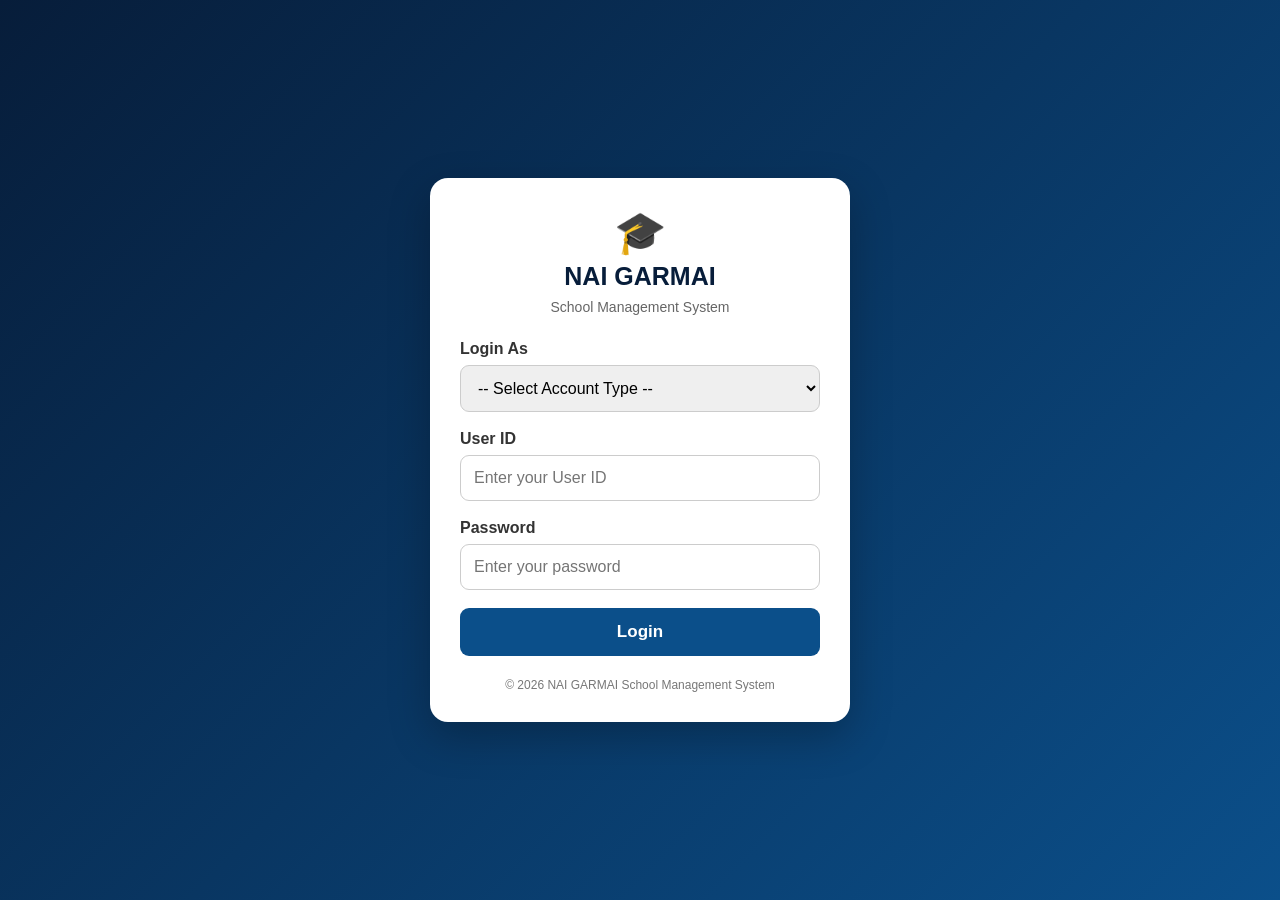
<file: login.html>
<!DOCTYPE html>
<html lang="en">
<head>
    <meta charset="UTF-8">
    <meta name="viewport" content="width=device-width, initial-scale=1.0">

    <title>NAI GARMAI | Login</title>

    <style>
        * {
            box-sizing: border-box;
        }

        body {
            margin: 0;
            min-height: 100vh;
            font-family: Arial, sans-serif;
            background: linear-gradient(135deg, #071d3a, #0b4f8a);
            display: flex;
            justify-content: center;
            align-items: center;
            padding: 20px;
        }

        .login-box {
            width: 100%;
            max-width: 420px;
            background: white;
            border-radius: 18px;
            padding: 30px;
            box-shadow: 0 15px 40px rgba(0,0,0,0.25);
        }

        .logo {
            text-align: center;
            font-size: 42px;
            margin-bottom: 5px;
        }

        h1 {
            text-align: center;
            margin: 0;
            color: #071d3a;
            font-size: 25px;
        }

        .school-name {
            text-align: center;
            color: #666;
            margin: 8px 0 25px;
            font-size: 14px;
        }

        label {
            display: block;
            margin-bottom: 7px;
            font-weight: bold;
            color: #333;
        }

        select,
        input {
            width: 100%;
            padding: 13px;
            margin-bottom: 18px;
            border: 1px solid #ccc;
            border-radius: 9px;
            font-size: 16px;
            outline: none;
        }

        select:focus,
        input:focus {
            border-color: #0b4f8a;
        }

        button {
            width: 100%;
            padding: 14px;
            border: none;
            border-radius: 9px;
            background: #0b4f8a;
            color: white;
            font-size: 17px;
            font-weight: bold;
            cursor: pointer;
        }

        button:hover {
            background: #071d3a;
        }

        .message {
            display: none;
            margin-top: 15px;
            padding: 12px;
            border-radius: 8px;
            text-align: center;
            font-size: 14px;
        }

        .error {
            background: #ffe5e5;
            color: #b00020;
        }

        .footer {
            text-align: center;
            margin-top: 22px;
            color: #777;
            font-size: 12px;
        }
    </style>
</head>

<body>

    <div class="login-box">

        <div class="logo">🎓</div>

        <h1>NAI GARMAI</h1>

        <div class="school-name">
            School Management System
        </div>

        <form id="loginForm">

            <label for="role">Login As</label>

            <select id="role" required>
                <option value="">-- Select Account Type --</option>
                <option value="admin">Administrator</option>
                <option value="instructor">Instructor</option>
                <option value="student">Student</option>
            </select>

            <label for="userId">User ID</label>

            <input
                type="text"
                id="userId"
                placeholder="Enter your User ID"
                required
            >

            <label for="password">Password</label>

            <input
                type="password"
                id="password"
                placeholder="Enter your password"
                required
            >

            <button type="submit">
                Login
            </button>

        </form>

        <div id="message" class="message error"></div>

        <div class="footer">
            © 2026 NAI GARMAI School Management System
        </div>

    </div>

    <script>

        const loginForm = document.getElementById("loginForm");
        const message = document.getElementById("message");

        loginForm.addEventListener("submit", function(event) {

            event.preventDefault();

            const role = document.getElementById("role").value;
            const userId = document.getElementById("userId").value.trim();
            const password = document.getElementById("password").value;

            if (!role) {
                showMessage("Please select your account type.");
                return;
            }

            if (!userId) {
                showMessage("Please enter your User ID.");
                return;
            }

            if (!password) {
                showMessage("Please enter your password.");
                return;
            }

            /*
             * Temporary login routing.
             *
             * We will connect this to the real database
             * and secure authentication after the pages are working.
             */

            if (role === "admin") {
                window.location.href = "admin.html";
            }

            else if (role === "instructor") {
                window.location.href = "instructor.html";
            }

            else if (role === "student") {
                window.location.href = "student.html";
            }

        });

        function showMessage(text) {
            message.textContent = text;
            message.style.display = "block";
        }

    </script>

</body>
</html>
</file>
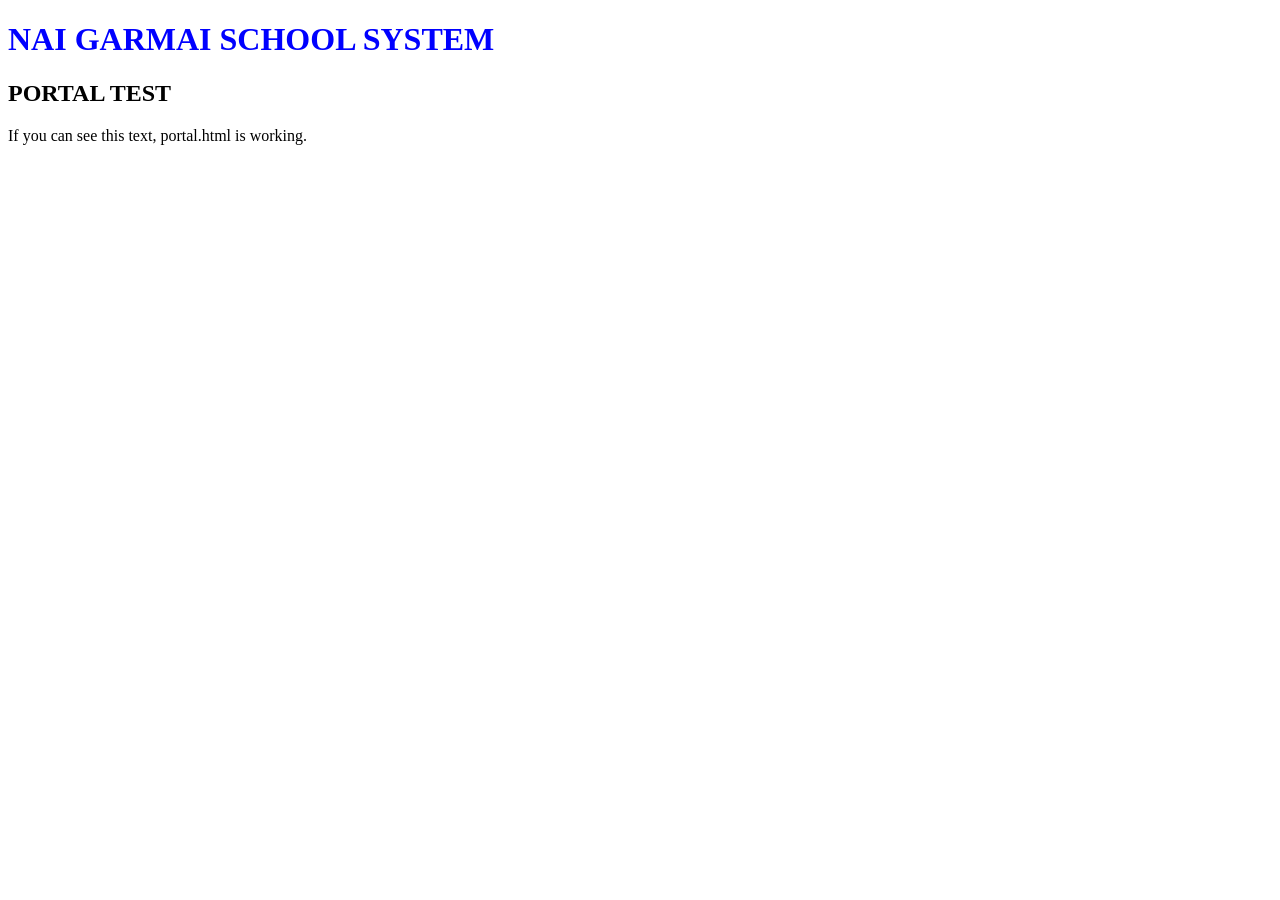
<file: portal.html>
<!DOCTYPE html>
<html>
<head>
    <title>NAI GARMAI TEST</title>
</head>

<body>

<h1 style="color:blue;">
NAI GARMAI SCHOOL SYSTEM
</h1>

<h2>
PORTAL TEST
</h2>

<p>
If you can see this text, portal.html is working.
</p>

</body>
</html>
</file>
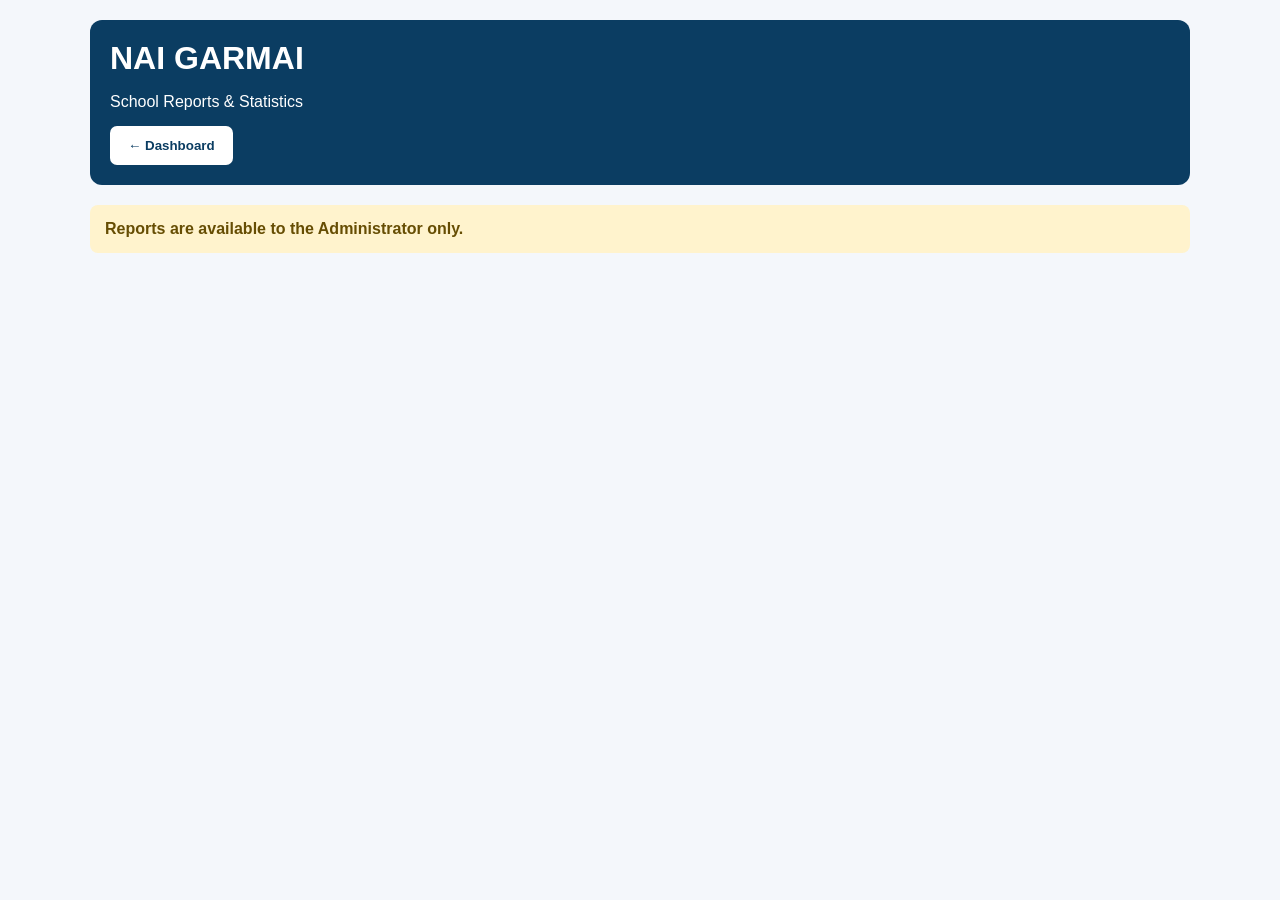
<file: reports.html>
<!DOCTYPE html>
<html lang="en">

<head>

    <meta charset="UTF-8">

    <meta
        name="viewport"
        content="width=device-width, initial-scale=1.0"
    >

    <title>NAI GARMAI | Reports</title>

    <style>

        * {
            box-sizing: border-box;
        }

        body {
            font-family: Arial, sans-serif;
            background: #f4f7fb;
            margin: 0;
            padding: 20px;
        }

        .container {
            max-width: 1100px;
            margin: auto;
        }

        .header {
            background: #0b3d62;
            color: white;
            padding: 20px;
            border-radius: 12px;
            margin-bottom: 20px;
        }

        .header h1 {
            margin: 0 0 5px;
        }

        .header p {
            margin-bottom: 15px;
        }

        .panel {
            background: white;
            padding: 20px;
            border-radius: 12px;
            margin-bottom: 20px;
            box-shadow: 0 4px 15px rgba(0,0,0,0.08);
        }

        .grid {
            display: grid;
            grid-template-columns:
                repeat(auto-fit, minmax(190px, 1fr));
            gap: 15px;
        }

        .card {
            background: #f1f1f1;
            padding: 20px;
            border-radius: 10px;
            text-align: center;
        }

        .card h2 {
            font-size: 32px;
            color: #0b3d62;
            margin: 10px 0;
        }

        .card p {
            color: #555;
            font-weight: bold;
        }

        button {
            padding: 12px 18px;
            border: none;
            border-radius: 7px;
            font-weight: bold;
            cursor: pointer;
        }

        .back {
            background: white;
            color: #0b3d62;
        }

        .refresh {
            background: #0b3d62;
            color: white;
            margin-top: 20px;
        }

        .message {
            padding: 15px;
            background: #fff3cd;
            color: #664d03;
            border-radius: 8px;
            margin-bottom: 20px;
            font-weight: bold;
        }

    </style>

</head>


<body>


<div class="container">


    <!-- HEADER -->

    <div class="header">

        <h1>NAI GARMAI</h1>

        <p>School Reports & Statistics</p>

        <button
            class="back"
            onclick="goDashboard()"
        >
            ← Dashboard
        </button>

    </div>


    <!-- ACCESS MESSAGE -->

    <div
        class="message"
        id="message"
    >
        Loading reports...
    </div>


    <!-- REPORTS -->

    <div
        class="panel"
        id="reportPanel"
    >

        <h2>School Overview</h2>

        <br>


        <div class="grid">


            <!-- STUDENTS -->

            <div class="card">

                <p>Total Students</p>

                <h2 id="totalStudents">
                    0
                </h2>

            </div>


            <!-- INSTRUCTORS -->

            <div class="card">

                <p>Total Instructors</p>

                <h2 id="totalInstructors">
                    0
                </h2>

            </div>


            <!-- TOTAL GRADES -->

            <div class="card">

                <p>Total Grades</p>

                <h2 id="totalGrades">
                    0
                </h2>

            </div>


            <!-- PENDING GRADES -->

            <div class="card">

                <p>Pending Grades</p>

                <h2 id="pendingGrades">
                    0
                </h2>

            </div>


            <!-- APPROVED GRADES -->

            <div class="card">

                <p>Approved Grades</p>

                <h2 id="approvedGrades">
                    0
                </h2>

            </div>


            <!-- REJECTED GRADES -->

            <div class="card">

                <p>Rejected Grades</p>

                <h2 id="rejectedGrades">
                    0
                </h2>

            </div>


            <!-- TOTAL ATTENDANCE -->

            <div class="card">

                <p>Total Attendance</p>

                <h2 id="totalAttendance">
                    0
                </h2>

            </div>


            <!-- PENDING ATTENDANCE -->

            <div class="card">

                <p>Pending Attendance</p>

                <h2 id="pendingAttendance">
                    0
                </h2>

            </div>


            <!-- APPROVED ATTENDANCE -->

            <div class="card">

                <p>Approved Attendance</p>

                <h2 id="approvedAttendance">
                    0
                </h2>

            </div>


            <!-- REJECTED ATTENDANCE -->

            <div class="card">

                <p>Rejected Attendance</p>

                <h2 id="rejectedAttendance">
                    0
                </h2>

            </div>


        </div>


        <button
            class="refresh"
            onclick="loadReports()"
        >
            Refresh Reports
        </button>


    </div>


</div>


<script>


/* GET USER ROLE */

const userRole =
    localStorage.getItem(
        "userRole"
    );


/* DASHBOARD */

function goDashboard() {

    window.location.href =
        "index.html";

}


/* LOAD REPORTS */

function loadReports() {


    /*
     * Only Administrator can view
     * school reports.
     */

    if (userRole !== "admin") {

        document.getElementById(
            "message"
        ).textContent =
            "Reports are available to the Administrator only.";

        document.getElementById(
            "reportPanel"
        ).style.display =
            "none";

        return;

    }


    document.getElementById(
        "message"
    ).textContent =
        "Administrator Report Dashboard";


    /* STUDENTS */

    const students =
        JSON.parse(
            localStorage.getItem(
                "students"
            )
        ) || [];


    /* INSTRUCTORS */

    const instructors =
        JSON.parse(
            localStorage.getItem(
                "instructors"
            )
        ) || [];


    /* GRADES */

    const grades =
        JSON.parse(
            localStorage.getItem(
                "grades"
            )
        ) || [];


    /* ATTENDANCE */

    const attendanceRecords =
        JSON.parse(
            localStorage.getItem(
                "attendanceRecords"
            )
        ) || [];


    /* TOTAL STUDENTS */

    document.getElementById(
        "totalStudents"
    ).textContent =
        students.length;


    /* TOTAL INSTRUCTORS */

    document.getElementById(
        "totalInstructors"
    ).textContent =
        instructors.length;


    /* TOTAL GRADES */

    document.getElementById(
        "totalGrades"
    ).textContent =
        grades.length;


    /* PENDING GRADES */

    document.getElementById(
        "pendingGrades"
    ).textContent =

        grades.filter(
            function(grade) {

                return (
                    grade.status ===
                    "Pending"
                );

            }
        ).length;


    /* APPROVED GRADES */

    document.getElementById(
        "approvedGrades"
    ).textContent =

        grades.filter(
            function(grade) {

                return (
                    grade.status ===
                    "Approved"
                );

            }
        ).length;


    /* REJECTED GRADES */

    document.getElementById(
        "rejectedGrades"
    ).textContent =

        grades.filter(
            function(grade) {

                return (
                    grade.status ===
                    "Rejected"
                );

            }
        ).length;


    /* TOTAL ATTENDANCE */

    document.getElementById(
        "totalAttendance"
    ).textContent =
        attendanceRecords.length;


    /* PENDING ATTENDANCE */

    document.getElementById(
        "pendingAttendance"
    ).textContent =

        attendanceRecords.filter(
            function(record) {

                return (
                    record.status ===
                    "Pending"
                );

            }
        ).length;


    /* APPROVED ATTENDANCE */

    document.getElementById(
        "approvedAttendance"
    ).textContent =

        attendanceRecords.filter(
            function(record) {

                return (
                    record.status ===
                    "Approved"
                );

            }
        ).length;


    /* REJECTED ATTENDANCE */

    document.getElementById(
        "rejectedAttendance"
    ).textContent =

        attendanceRecords.filter(
            function(record) {

                return (
                    record.status ===
                    "Rejected"
                );

            }
        ).length;

}


/* START */

loadReports();


</script>


</body>

</html>
</file>
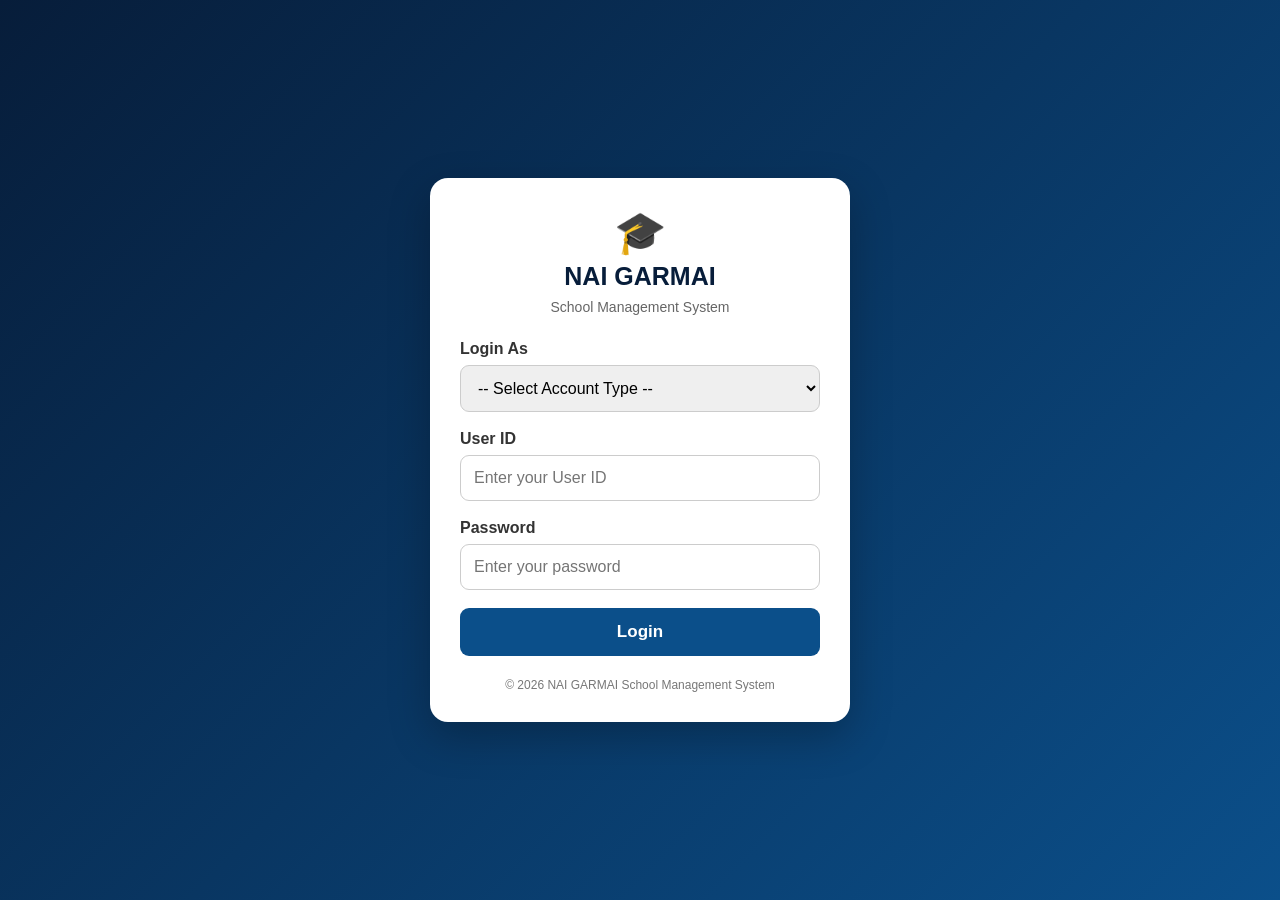
<file: student.html>
<!DOCTYPE html>
<html lang="en">

<head>
<meta charset="UTF-8">
<meta name="viewport" content="width=device-width, initial-scale=1.0">

<title>NAI GARMAI | Students</title>

<style>

* {
    box-sizing: border-box;
}

body {
    margin: 0;
    font-family: Arial, sans-serif;
    background: #f4f7fb;
    color: #222;
    padding: 20px;
}

.container {
    max-width: 1100px;
    margin: auto;
}

.header {
    background: #0b3d62;
    color: white;
    padding: 20px;
    border-radius: 12px;
    margin-bottom: 20px;
}

.header h1 {
    margin: 0 0 5px;
}

.panel {
    background: white;
    padding: 20px;
    border-radius: 12px;
    margin-bottom: 20px;
    box-shadow: 0 4px 15px rgba(0,0,0,0.08);
}

label {
    display: block;
    font-weight: bold;
    margin-top: 12px;
}

input {
    width: 100%;
    padding: 13px;
    margin: 8px 0 15px;
    border: 1px solid #ddd;
    border-radius: 8px;
    font-size: 15px;
}

input:focus {
    outline: none;
    border-color: #0b3d62;
}

button {
    padding: 12px 18px;
    border: none;
    border-radius: 8px;
    background: #0b3d62;
    color: white;
    cursor: pointer;
    font-weight: bold;
    margin-top: 5px;
}

.back {
    background: white;
    color: #0b3d62;
}

.edit {
    background: #0b3d62;
    margin-right: 8px;
}

.delete {
    background: #d9534f;
}

.cancel {
    background: #777;
    margin-left: 8px;
}

.student {
    background: #f5f7fa;
    padding: 18px;
    margin-top: 12px;
    border-radius: 10px;
    border-left: 4px solid #0b3d62;
}

.credential {
    background: white;
    padding: 12px;
    border-radius: 8px;
    margin-top: 12px;
    border: 1px solid #ddd;
}

.credential strong {
    color: #0b3d62;
}

.success {
    color: #198754;
    font-weight: bold;
    margin-top: 12px;
}

.error {
    color: #d9534f;
    font-weight: bold;
    margin-top: 12px;
}

.note {
    background: #eef5fa;
    padding: 12px;
    border-radius: 8px;
    margin-bottom: 15px;
    color: #555;
    font-size: 14px;
}

.empty {
    color: #777;
}

.admin-only {
    display: none;
}

</style>

</head>

<body>

<div class="container">

<div class="header">

<h1>NAI GARMAI SCHOOL SYSTEM</h1>

<p>Student Management</p>

<button
class="back"
onclick="goDashboard()"
>
← Dashboard
</button>

</div>


<!-- ADMIN STUDENT FORM -->

<div
class="panel admin-only"
id="studentForm"
>

<h2 id="formTitle">
Register New Student
</h2>

<div class="note">

Administrator has full control over student records.
You can register, edit, and delete students.

</div>


<label>
Student Full Name
</label>

<input
id="studentName"
type="text"
placeholder="Enter student's full name"
>


<label>
Class / Grade
</label>

<input
id="studentClass"
type="text"
placeholder="Example: Grade 8"
>


<label>
Parent / Guardian Phone
</label>

<input
id="studentPhone"
type="text"
placeholder="Enter parent or guardian phone"
>


<button
id="saveButton"
onclick="saveStudent()"
>
Register Student
</button>

<button
id="cancelButton"
class="cancel"
onclick="cancelEdit()"
style="display:none;"
>
Cancel Edit
</button>


<div id="message"></div>

</div>


<!-- STUDENT RECORDS -->

<div class="panel">

<h2>
Student Records
</h2>

<div id="students">

<p class="empty">
Loading students...
</p>

</div>

</div>

</div>


<script>

/*
==================================================
LOGIN SECURITY
==================================================
*/

const loggedIn =
localStorage.getItem("loggedIn");

const role =
localStorage.getItem("userRole");


if (loggedIn !== "true") {

    window.location.href = "login.html";

}


/*
==================================================
ADMIN ONLY
==================================================
*/

if (role === "admin") {

    document.getElementById(
        "studentForm"
    ).style.display = "block";

}


/*
==================================================
LOAD STUDENTS
==================================================
*/

let students =
JSON.parse(
    localStorage.getItem("students")
) || [];


let editingIndex = -1;


/*
==================================================
GENERATE STUDENT ID
==================================================
*/

function generateStudentId() {

    let highestNumber = 0;

    students.forEach(function(student) {

        const existingId =
            String(
                student.studentId ||
                student.id ||
                ""
            );

        const match =
            existingId.match(/NG-(\d+)/);

        if (match) {

            const number =
                parseInt(match[1], 10);

            if (number > highestNumber) {

                highestNumber = number;

            }

        }

    });

    return (
        "NG-" +
        String(
            highestNumber + 1
        ).padStart(4, "0")
    );

}


/*
==================================================
GENERATE USERNAME
==================================================
*/

function generateUsername(name) {

    const cleanName =
        name
        .toLowerCase()
        .trim()
        .replace(/[^a-z0-9\s]/g, "")
        .replace(/\s+/g, ".");

    let username = cleanName;

    let number = 1;

    while (
        students.some(function(student, index) {

            if (index === editingIndex) {

                return false;

            }

            return (
                String(
                    student.username || ""
                ).toLowerCase()
                ===
                username.toLowerCase()
            );

        })
    ) {

        number++;

        username =
            cleanName + number;

    }

    return username;

}


/*
==================================================
GENERATE PASSWORD
==================================================
*/

function generatePassword() {

    const characters =
        "ABCDEFGHJKLMNPQRSTUVWXYZabcdefghijkmnopqrstuvwxyz23456789";

    let password = "";

    for (
        let i = 0;
        i < 8;
        i++
    ) {

        const randomIndex =
            Math.floor(
                Math.random() *
                characters.length
            );

        password +=
            characters[randomIndex];

    }

    return password;

}


/*
==================================================
SAVE STUDENT
==================================================
*/

function saveStudent() {

    if (role !== "admin") {

        alert(
            "Only the Administrator can manage students."
        );

        return;

    }


    const name =
        document.getElementById(
            "studentName"
        ).value.trim();


    const studentClass =
        document.getElementById(
            "studentClass"
        ).value.trim();


    const phone =
        document.getElementById(
            "studentPhone"
        ).value.trim();


    const message =
        document.getElementById(
            "message"
        );


    message.textContent = "";


    if (
        name === "" ||
        studentClass === ""
    ) {

        message.className = "error";

        message.textContent =
            "Please enter the student's name and class.";

        return;

    }


    /*
    ==============================================
    EDIT EXISTING STUDENT
    ==============================================
    */

    if (editingIndex !== -1) {

        const student =
            students[editingIndex];

        student.name = name;

        student.fullName = name;

        student.studentClass =
            studentClass;

        student.class =
            studentClass;

        student.phone =
            phone;

        student.updatedAt =
            new Date().toISOString();


        localStorage.setItem(
            "students",
            JSON.stringify(students)
        );


        message.className =
            "success";

        message.textContent =
            "Student information updated successfully.";

        cancelEdit();

        displayStudents();

        return;

    }


    /*
    ==============================================
    REGISTER NEW STUDENT
    ==============================================
    */

    const studentId =
        generateStudentId();


    const username =
        generateUsername(name);


    const password =
        generatePassword();


    const newStudent = {

        id: studentId,

        studentId: studentId,

        name: name,

        fullName: name,

        studentClass: studentClass,

        class: studentClass,

        phone: phone,

        username: username,

        password: password,

        accountStatus: "Active",

        createdAt:
            new Date().toISOString()

    };


    students.push(newStudent);


    localStorage.setItem(
        "students",
        JSON.stringify(students)
    );


    document.getElementById(
        "studentName"
    ).value = "";

    document.getElementById(
        "studentClass"
    ).value = "";

    document.getElementById(
        "studentPhone"
    ).value = "";


    message.className =
        "success";

    message.textContent =
        "Student registered successfully.";


    displayStudents();

}


/*
==================================================
EDIT STUDENT
==================================================
*/

function editStudent(index) {

    if (role !== "admin") {

        alert(
            "Only the Administrator can edit students."
        );

        return;

    }


    const student =
        students[index];

    if (!student) {

        return;

    }


    editingIndex = index;


    document.getElementById(
        "formTitle"
    ).textContent =
        "Edit Student";


    document.getElementById(
        "studentName"
    ).value =
        student.name ||
        student.fullName ||
        "";


    document.getElementById(
        "studentClass"
    ).value =
        student.studentClass ||
        student.class ||
        "";


    document.getElementById(
        "studentPhone"
    ).value =
        student.phone ||
        "";


    document.getElementById(
        "saveButton"
    ).textContent =
        "Save Changes";


    document.getElementById(
        "cancelButton"
    ).style.display =
        "inline-block";


    document.getElementById(
        "studentForm"
    ).scrollIntoView({
        behavior: "smooth"
    });

}


/*
==================================================
CANCEL EDIT
==================================================
*/

function cancelEdit() {

    editingIndex = -1;


    document.getElementById(
        "formTitle"
    ).textContent =
        "Register New Student";


    document.getElementById(
        "saveButton"
    ).textContent =
        "Register Student";


    document.getElementById(
        "cancelButton"
    ).style.display =
        "none";


    document.getElementById(
        "studentName"
    ).value = "";

    document.getElementById(
        "studentClass"
    ).value = "";

    document.getElementById(
        "studentPhone"
    ).value = "";

}


/*
==================================================
DISPLAY STUDENTS
==================================================
*/

function displayStudents() {

    const container =
        document.getElementById(
            "students"
        );


    container.innerHTML = "";


    if (students.length === 0) {

        container.innerHTML =
            "<p class='empty'>" +
            "No students registered yet." +
            "</p>";

        return;

    }


    students.forEach(
        function(student, index) {

            const div =
                document.createElement(
                    "div"
                );


            div.className =
                "student";


            const name =
                student.name ||
                student.fullName ||
                "Not provided";


            const id =
                student.studentId ||
                student.id ||
                "Not provided";


            const studentClass =
                student.studentClass ||
                student.class ||
                "Not provided";


            const phone =
                student.phone ||
                "Not provided";


            const username =
                student.username ||
                "Not created";


            const password =
                student.password ||
                "Not created";


            div.innerHTML =

                "<strong>Name:</strong> " +
                escapeHTML(name) +

                "<br><br>" +

                "<strong>Student ID:</strong> " +
                escapeHTML(id) +

                "<br><br>" +

                "<strong>Class / Grade:</strong> " +
                escapeHTML(studentClass) +

                "<br><br>" +

                "<strong>Parent / Guardian Phone:</strong> " +
                escapeHTML(phone) +

                "<div class='credential'>" +

                "<strong>Student Login</strong>" +

                "<br><br>" +

                "<strong>Username:</strong> " +
                escapeHTML(username) +

                "<br>" +

                "<strong>Temporary Password:</strong> " +
                escapeHTML(password) +

                "<br>" +

                "<strong>Account Status:</strong> " +
                escapeHTML(
                    student.accountStatus ||
                    "Active"
                ) +

                "</div>";


            /*
            ==========================================
            ADMIN CONTROLS
            ==========================================
            */

            if (role === "admin") {

                const editButton =
                    document.createElement(
                        "button"
                    );

                editButton.className =
                    "edit";

                editButton.textContent =
                    "Edit Student";

                editButton.onclick =
                    function() {

                        editStudent(index);

                    };


                const deleteButton =
                    document.createElement(
                        "button"
                    );

                deleteButton.className =
                    "delete";

                deleteButton.textContent =
                    "Delete Student";

                deleteButton.onclick =
                    function() {

                        deleteStudent(index);

                    };


                div.appendChild(
                    document.createElement("br")
                );

                div.appendChild(
                    editButton
                );

                div.appendChild(
                    deleteButton
                );

            }


            container.appendChild(div);

        }
    );

}


/*
==================================================
DELETE STUDENT
==================================================
*/

function deleteStudent(index) {

    if (role !== "admin") {

        alert(
            "Only the Administrator can delete students."
        );

        return;

    }


    const student =
        students[index];


    if (!student) {

        return;

    }


    const confirmed =
        confirm(
            "Delete " +
            (
                student.name ||
                student.fullName ||
                "this student"
            ) +
            "? This action cannot be undone."
        );


    if (!confirmed) {

        return;

    }


    students.splice(
        index,
        1
    );


    localStorage.setItem(
        "students",
        JSON.stringify(students)
    );


    displayStudents();

}


/*
==================================================
DASHBOARD
==================================================
*/

function goDashboard() {

    window.location.href =
        "index.html";

}


/*
==================================================
HTML SECURITY
==================================================
*/

function escapeHTML(value) {

    return String(
        value ?? ""
    )

    .replace(
        /&/g,
        "&amp;"
    )

    .replace(
        /</g,
        "&lt;"
    )

    .replace(
        />/g,
        "&gt;"
    )

    .replace(
        /"/g,
        "&quot;"
    )

    .replace(
        /'/g,
        "&#039;"
    );

}


/*
==================================================
START
==================================================
*/

displayStudents();

</script>

</body>
</html>
</file>
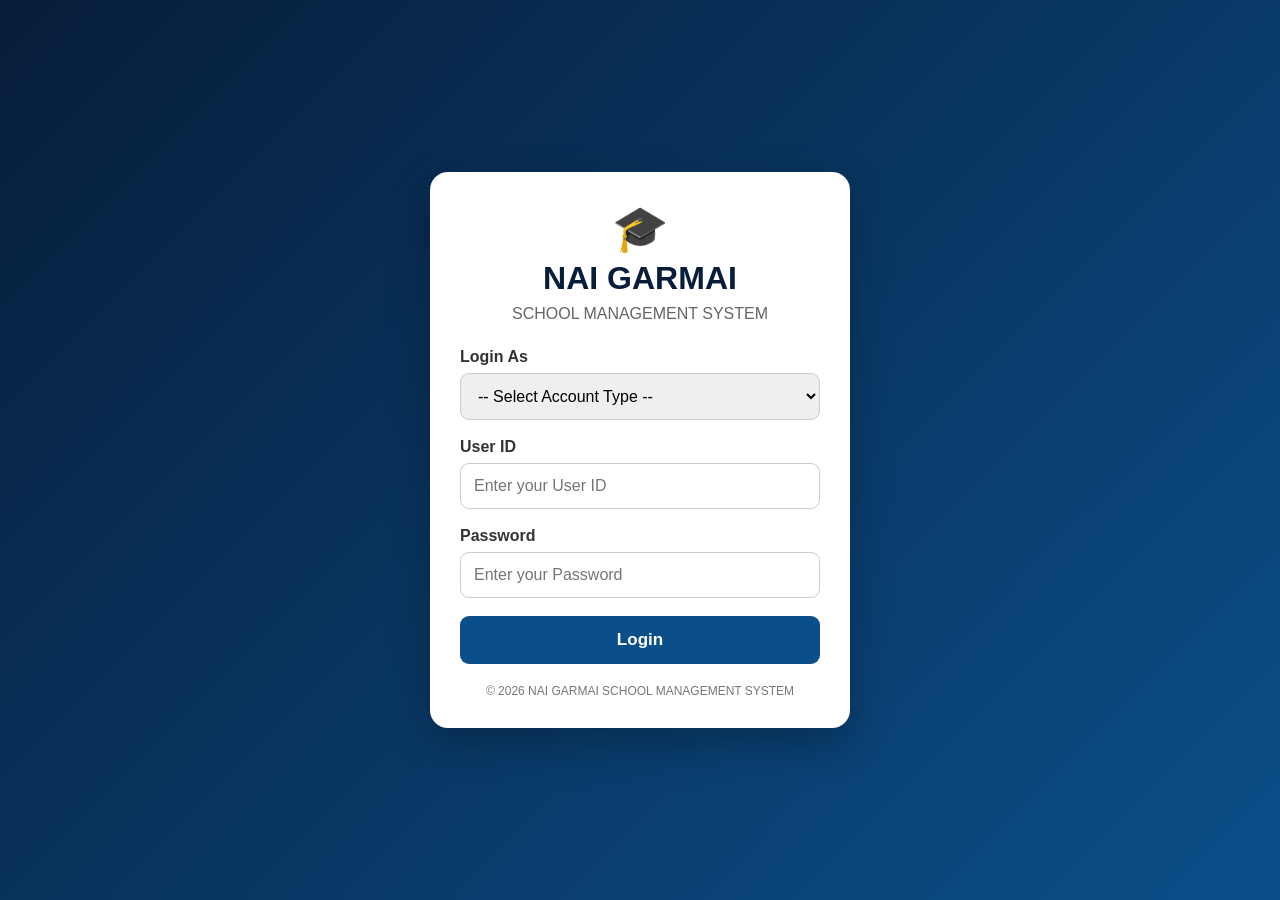
<file: students.html>
<!DOCTYPE html>
<html lang="en">

<head>

<meta charset="UTF-8">

<meta
    name="viewport"
    content="width=device-width, initial-scale=1.0"
>

<title>NAI GARMAI | Students</title>

<style>

* {
    box-sizing: border-box;
}

body {
    margin: 0;
    padding: 20px;
    font-family: Arial, sans-serif;
    background: #f4f7fb;
    color: #222;
}

.container {
    max-width: 1100px;
    margin: auto;
}

.header {
    background: #0b3d62;
    color: white;
    padding: 20px;
    border-radius: 12px;
    margin-bottom: 20px;
}

.header h1 {
    margin: 0 0 6px;
}

.header p {
    margin: 0 0 15px;
}

button {
    border: none;
    border-radius: 7px;
    padding: 12px 18px;
    font-weight: bold;
    cursor: pointer;
}

button:hover {
    opacity: 0.9;
}

.back {
    background: white;
    color: #0b3d62;
}

.add {
    background: #198754;
    color: white;
}

.edit {
    background: #0b3d62;
    color: white;
    margin-right: 6px;
}

.delete {
    background: #d9534f;
    color: white;
}

.reset {
    background: #d97706;
    color: white;
    margin-right: 6px;
}

.save {
    background: #198754;
    color: white;
    margin-right: 8px;
}

.cancel {
    background: #6c757d;
    color: white;
}

.panel {
    background: white;
    padding: 20px;
    border-radius: 12px;
    margin-bottom: 20px;
    box-shadow: 0 4px 15px rgba(0,0,0,0.08);
}

.panelHeader {
    display: flex;
    justify-content: space-between;
    align-items: center;
    gap: 15px;
    flex-wrap: wrap;
}

.panel h2 {
    margin: 0;
    color: #0b3d62;
}

.formPanel {
    display: none;
}

.formPanel.show {
    display: block;
}

label {
    display: block;
    margin-top: 12px;
    font-weight: bold;
}

input,
select {
    width: 100%;
    padding: 12px;
    margin-top: 7px;
    border: 1px solid #ddd;
    border-radius: 7px;
    font-size: 15px;
}

input:focus,
select:focus {
    outline: none;
    border-color: #0b3d62;
}

.readonly {
    background: #eef2f5;
    color: #555;
}

.formActions {
    margin-top: 15px;
}

.message {
    margin-top: 12px;
    font-weight: bold;
}

.success {
    color: #198754;
}

.error {
    color: #d9534f;
}

.search {
    margin-bottom: 15px;
}

.studentCard {
    background: #f8fafc;
    border-left: 4px solid #0b3d62;
    border-radius: 9px;
    padding: 18px;
    margin-top: 12px;
}

.studentCard h3 {
    margin: 0 0 10px;
    color: #0b3d62;
}

.studentCard p {
    margin: 6px 0;
}

.actions {
    margin-top: 12px;
}

.empty {
    color: #777;
}

.adminNotice {
    background: #eaf7ee;
    color: #245c35;
    padding: 12px;
    border-radius: 8px;
    margin-top: 15px;
}

.passwordBox {
    background: #fff7e6;
    border: 1px solid #f0d28a;
    padding: 12px;
    border-radius: 8px;
    margin-top: 12px;
}

.passwordDefault {
    color: #d97706;
    font-weight: bold;
}

.passwordChanged {
    color: #198754;
    font-weight: bold;
}

@media (max-width: 600px) {

    body {
        padding: 10px;
    }

    .panel {
        padding: 15px;
    }

    .header {
        padding: 15px;
    }

    button {
        width: 100%;
        margin-top: 8px;
    }

    .edit,
    .delete,
    .reset {
        width: auto;
    }

}

</style>

</head>

<body>

<div class="container">

<!-- HEADER -->

<div class="header">

<h1>
NAI GARMAI SCHOOL SYSTEM
</h1>

<p>
Student Management
</p>

<button
class="back"
onclick="goDashboard()"
>
← Dashboard
</button>

</div>


<!-- ADMIN NOTICE -->

<div class="panel">

<h2>
Student Management
</h2>

<div class="adminNotice">

<strong>Administrator access:</strong>

You can register students, edit student
information, reset student passwords and
delete student records.

</div>

</div>


<!-- ADD STUDENT -->

<div class="panel">

<div class="panelHeader">

<h2>
Register Student
</h2>

<button
class="add"
onclick="openAddForm()"
>
+ Add Student
</button>

</div>

</div>


<!-- STUDENT FORM -->

<div
class="panel formPanel"
id="studentFormPanel"
>

<h2 id="formTitle">
Register New Student
</h2>


<label>
Student ID
</label>

<input
id="studentId"
type="text"
class="readonly"
readonly
placeholder="Automatically generated"
>


<label>
Full Name
</label>

<input
id="studentName"
type="text"
placeholder="Enter student's full name"
>


<label>
Date of Birth
</label>

<input
id="studentDOB"
type="date"
>


<label>
Gender
</label>

<select id="studentGender">

<option value="">
Select gender
</option>

<option value="Male">
Male
</option>

<option value="Female">
Female
</option>

<option value="Other">
Other
</option>

</select>


<label>
Class / Grade
</label>

<input
id="studentClass"
type="text"
placeholder="Example: Grade 10"
>


<label>
Phone Number
</label>

<input
id="studentPhone"
type="tel"
placeholder="Enter phone number"
>


<label>
Parent / Guardian Name
</label>

<input
id="guardianName"
type="text"
placeholder="Enter parent or guardian name"
>


<label>
Parent / Guardian Phone
</label>

<input
id="guardianPhone"
type="tel"
placeholder="Enter guardian phone number"
>


<div class="formActions">

<button
class="save"
onclick="saveStudent()"
>
Save Student
</button>

<button
class="cancel"
onclick="closeStudentForm()"
>
Cancel
</button>

</div>


<div
id="formMessage"
class="message"
></div>

</div>


<!-- STUDENTS LIST -->

<div class="panel">

<div class="panelHeader">

<h2>
Registered Students
</h2>

</div>


<input
class="search"
id="searchInput"
type="search"
placeholder="Search by name, ID, class or phone..."
oninput="displayStudents()"
>


<div id="studentsList">

<p class="empty">
Loading students...
</p>

</div>

</div>

</div>


<script>

/*
==================================================
LOGIN SECURITY
==================================================
*/

const loggedIn =
localStorage.getItem("loggedIn");

const role =
localStorage.getItem("userRole");


if (loggedIn !== "true") {

    window.location.href = "login.html";

}


/*
==================================================
ADMIN SECURITY
==================================================
*/

if (role !== "admin") {

    alert(
        "Only the Administrator can manage students."
    );

    window.location.href = "index.html";

}


/*
==================================================
DEFAULT STUDENT PASSWORD
==================================================
*/

const DEFAULT_STUDENT_PASSWORD = "000000";


/*
==================================================
LOAD STUDENTS
==================================================
*/

let students =
    JSON.parse(
        localStorage.getItem("students")
    ) || [];


/*
==================================================
EDIT MODE
==================================================
*/

let editingIndex = -1;


/*
==================================================
GENERATE UNIQUE 6-DIGIT STUDENT ID
==================================================
*/

function generateStudentId() {

    let id;

    let exists = true;

    while (exists) {

        id =
            String(
                Math.floor(
                    100000 +
                    Math.random() * 900000
                )
            );

        exists =
            students.some(
                function(student) {

                    return String(
                        student.studentId || ""
                    ) === id;

                }
            );

    }

    return id;

}


/*
==================================================
OPEN ADD FORM
==================================================
*/

function openAddForm() {

    editingIndex = -1;

    document.getElementById(
        "formTitle"
    ).textContent =
        "Register New Student";

    clearForm();

    document.getElementById(
        "studentId"
    ).value =
        generateStudentId();

    document.getElementById(
        "studentFormPanel"
    ).classList.add("show");

    document.getElementById(
        "formMessage"
    ).textContent = "";

    window.scrollTo({
        top: 0,
        behavior: "smooth"
    });

}


/*
==================================================
OPEN EDIT FORM
==================================================
*/

function openEditForm(index) {

    if (role !== "admin") {

        alert(
            "Only the Administrator can edit students."
        );

        return;

    }

    const student =
        students[index];

    if (!student) {
        return;
    }

    editingIndex = index;

    document.getElementById(
        "formTitle"
    ).textContent =
        "Edit Student";

    document.getElementById(
        "studentId"
    ).value =
        student.studentId || "";

    document.getElementById(
        "studentName"
    ).value =
        student.name ||
        student.fullName ||
        "";

    document.getElementById(
        "studentDOB"
    ).value =
        student.dateOfBirth || "";

    document.getElementById(
        "studentGender"
    ).value =
        student.gender || "";

    document.getElementById(
        "studentClass"
    ).value =
        student.className || "";

    document.getElementById(
        "studentPhone"
    ).value =
        student.phone || "";

    document.getElementById(
        "guardianName"
    ).value =
        student.guardianName || "";

    document.getElementById(
        "guardianPhone"
    ).value =
        student.guardianPhone || "";

    document.getElementById(
        "formMessage"
    ).textContent = "";

    document.getElementById(
        "studentFormPanel"
    ).classList.add("show");

    window.scrollTo({
        top: 0,
        behavior: "smooth"
    });

}


/*
==================================================
CLOSE FORM
==================================================
*/

function closeStudentForm() {

    editingIndex = -1;

    document.getElementById(
        "studentFormPanel"
    ).classList.remove("show");

    clearForm();

    document.getElementById(
        "formMessage"
    ).textContent = "";

}


/*
==================================================
CLEAR FORM
==================================================
*/

function clearForm() {

    document.getElementById(
        "studentId"
    ).value = "";

    document.getElementById(
        "studentName"
    ).value = "";

    document.getElementById(
        "studentDOB"
    ).value = "";

    document.getElementById(
        "studentGender"
    ).value = "";

    document.getElementById(
        "studentClass"
    ).value = "";

    document.getElementById(
        "studentPhone"
    ).value = "";

    document.getElementById(
        "guardianName"
    ).value = "";

    document.getElementById(
        "guardianPhone"
    ).value = "";

}


/*
==================================================
SAVE STUDENT
==================================================
*/

function saveStudent() {

    if (role !== "admin") {

        alert(
            "Only the Administrator can add or edit students."
        );

        return;

    }

    const studentId =
        document.getElementById(
            "studentId"
        ).value.trim();

    const name =
        document.getElementById(
            "studentName"
        ).value.trim();

    const dateOfBirth =
        document.getElementById(
            "studentDOB"
        ).value;

    const gender =
        document.getElementById(
            "studentGender"
        ).value;

    const className =
        document.getElementById(
            "studentClass"
        ).value.trim();

    const phone =
        document.getElementById(
            "studentPhone"
        ).value.trim();

    const guardianName =
        document.getElementById(
            "guardianName"
        ).value.trim();

    const guardianPhone =
        document.getElementById(
            "guardianPhone"
        ).value.trim();

    const message =
        document.getElementById(
            "formMessage"
        );

    message.textContent = "";


    /*
    VALIDATION
    */

    if (name === "") {

        message.className =
            "message error";

        message.textContent =
            "Please enter the student's full name.";

        return;

    }


    if (gender === "") {

        message.className =
            "message error";

        message.textContent =
            "Please select the student's gender.";

        return;

    }


    if (className === "") {

        message.className =
            "message error";

        message.textContent =
            "Please enter the student's class or grade.";

        return;

    }


    /*
    CREATE STUDENT DATA
    */

    const studentData = {

        studentId:
            studentId || generateStudentId(),

        name:
            name,

        fullName:
            name,

        dateOfBirth:
            dateOfBirth,

        gender:
            gender,

        className:
            className,

        phone:
            phone,

        guardianName:
            guardianName,

        guardianPhone:
            guardianPhone

    };


    /*
    EDIT EXISTING STUDENT
    */

    if (editingIndex !== -1) {

        const oldStudent =
            students[editingIndex];

        studentData.createdAt =
            oldStudent.createdAt ||
            new Date().toISOString();

        studentData.password =
            oldStudent.password ||
            DEFAULT_STUDENT_PASSWORD;

        studentData.passwordChanged =
            oldStudent.passwordChanged === true;

        studentData.updatedAt =
            new Date().toISOString();

        students[editingIndex] =
            studentData;

        saveStudents();

        message.className =
            "message success";

        message.textContent =
            "Student updated successfully.";

        displayStudents();

        setTimeout(
            function() {
                closeStudentForm();
            },
            700
        );

        return;

    }


    /*
    NEW STUDENT
    */

    studentData.createdAt =
        new Date().toISOString();

    /*
    EVERY NEW STUDENT GETS:
    000000
    */

    studentData.password =
        DEFAULT_STUDENT_PASSWORD;

    studentData.passwordChanged =
        false;


    students.push(
        studentData
    );

    saveStudents();


    message.className =
        "message success";

    message.textContent =
        "Student registered successfully. Student password: 000000";


    displayStudents();


    setTimeout(
        function() {
            closeStudentForm();
        },
        1200
    );

}


/*
==================================================
RESET STUDENT PASSWORD
==================================================
*/

function resetStudentPassword(index) {

    if (role !== "admin") {

        alert(
            "Only the Administrator can reset passwords."
        );

        return;

    }

    const student =
        students[index];

    if (!student) {
        return;
    }

    const name =
        student.name ||
        student.fullName ||
        "this student";

    const confirmed =
        confirm(
            "Reset the password for "
            +
            name
            +
            "?\n\n"
            +
            "The new password will be:\n"
            +
            "000000"
        );

    if (!confirmed) {
        return;
    }


    student.password =
        DEFAULT_STUDENT_PASSWORD;

    student.passwordChanged =
        false;

    student.passwordResetAt =
        new Date().toISOString();

    student.passwordResetBy =
        "Administrator";


    saveStudents();

    alert(
        "Password reset successfully.\n\n"
        +
        "Student ID: "
        +
        student.studentId
        +
        "\n"
        +
        "New Password: 000000"
    );

    displayStudents();

}


/*
==================================================
DELETE STUDENT
==================================================
*/

function deleteStudent(index) {

    if (role !== "admin") {

        alert(
            "Only the Administrator can delete students."
        );

        return;

    }

    const student =
        students[index];

    if (!student) {
        return;
    }

    const name =
        student.name ||
        student.fullName ||
        "this student";

    const confirmed =
        confirm(
            "Are you sure you want to delete "
            +
            name
            +
            "?\n\nThis action cannot be undone."
        );

    if (!confirmed) {
        return;
    }


    students.splice(
        index,
        1
    );

    saveStudents();

    displayStudents();

}


/*
==================================================
SAVE STUDENTS
==================================================
*/

function saveStudents() {

    localStorage.setItem(
        "students",
        JSON.stringify(students)
    );

}


/*
==================================================
DISPLAY STUDENTS
==================================================
*/

function displayStudents() {

    const container =
        document.getElementById(
            "studentsList"
        );

    const search =
        document.getElementById(
            "searchInput"
        ).value
        .trim()
        .toLowerCase();

    container.innerHTML = "";

    let filteredStudents =
        students;


    if (search !== "") {

        filteredStudents =
            students.filter(
                function(student) {

                    const text =
                        String(
                            student.studentId || ""
                        )
                        + " " +
                        String(
                            student.name ||
                            student.fullName ||
                            ""
                        )
                        + " " +
                        String(
                            student.className || ""
                        )
                        + " " +
                        String(
                            student.phone || ""
                        );

                    return text
                        .toLowerCase()
                        .includes(search);

                }
            );

    }


    if (filteredStudents.length === 0) {

        container.innerHTML =
            "<p class='empty'>"
            +
            (
                search
                ?
                "No students match your search."
                :
                "No students registered yet."
            )
            +
            "</p>";

        return;

    }


    filteredStudents.forEach(
        function(student) {

            const realIndex =
                students.indexOf(student);

            const card =
                document.createElement(
                    "div"
                );

            card.className =
                "studentCard";


            const name =
                student.name ||
                student.fullName ||
                "Unknown Student";


            card.innerHTML =

                "<h3>"
                +
                escapeHTML(name)
                +
                "</h3>"

                +

                "<p>"
                +
                "<strong>Student ID:</strong> "
                +
                escapeHTML(
                    student.studentId ||
                    "Unknown"
                )
                +
                "</p>"

                +

                "<p>"
                +
                "<strong>Class:</strong> "
                +
                escapeHTML(
                    student.className ||
                    "Not provided"
                )
                +
                "</p>"

                +

                "<p>"
                +
                "<strong>Gender:</strong> "
                +
                escapeHTML(
                    student.gender ||
                    "Not provided"
                )
                +
                "</p>"

                +

                "<p>"
                +
                "<strong>Date of Birth:</strong> "
                +
                escapeHTML(
                    student.dateOfBirth ||
                    "Not provided"
                )
                +
                "</p>"

                +

                "<p>"
                +
                "<strong>Phone:</strong> "
                +
                escapeHTML(
                    student.phone ||
                    "Not provided"
                )
                +
                "</p>"

                +

                "<p>"
                +
                "<strong>Parent/Guardian:</strong> "
                +
                escapeHTML(
                    student.guardianName ||
                    "Not provided"
                )
                +
                "</p>"

                +

                "<p>"
                +
                "<strong>Guardian Phone:</strong> "
                +
                escapeHTML(
                    student.guardianPhone ||
                    "Not provided"
                )
                +
                "</p>";


            /*
            PASSWORD STATUS
            */

            const passwordBox =
                document.createElement(
                    "div"
                );

            passwordBox.className =
                "passwordBox";


            const status =
                student.passwordChanged === true
                ?
                "Student has changed their password."
                :
                "Default password: 000000";


            passwordBox.innerHTML =

                "<strong>Portal Password Status:</strong><br>"
                +

                "<span class='"
                +
                (
                    student.passwordChanged === true
                    ?
                    "passwordChanged"
                    :
                    "passwordDefault"
                )
                +
                "'>"
                +
                escapeHTML(status)
                +
                "</span>";


            card.appendChild(
                passwordBox
            );


            /*
            ACTIONS
            */

            const actions =
                document.createElement(
                    "div"
                );

            actions.className =
                "actions";


            /*
            EDIT BUTTON
            */

            const editButton =
                document.createElement(
                    "button"
                );

            editButton.className =
                "edit";

            editButton.textContent =
                "Edit";

            editButton.onclick =
                function() {

                    openEditForm(
                        realIndex
                    );

                };


            /*
            RESET PASSWORD BUTTON
            */

            const resetButton =
                document.createElement(
                    "button"
                );

            resetButton.className =
                "reset";

            resetButton.textContent =
                "Reset Password";

            resetButton.onclick =
                function() {

                    resetStudentPassword(
                        realIndex
                    );

                };


            /*
            DELETE BUTTON
            */

            const deleteButton =
                document.createElement(
                    "button"
                );

            deleteButton.className =
                "delete";

            deleteButton.textContent =
                "Delete";

            deleteButton.onclick =
                function() {

                    deleteStudent(
                        realIndex
                    );

                };


            actions.appendChild(
                editButton
            );

            actions.appendChild(
                resetButton
            );

            actions.appendChild(
                deleteButton
            );

            card.appendChild(
                actions
            );

            container.appendChild(
                card
            );

        }
    );

}


/*
==================================================
DASHBOARD
==================================================
*/

function goDashboard() {

    window.location.href =
        "index.html";

}


/*
==================================================
HTML SECURITY
==================================================
*/

function escapeHTML(value) {

    return String(
        value ?? ""
    )

    .replace(
        /&/g,
        "&amp;"
    )

    .replace(
        /</g,
        "&lt;"
    )

    .replace(
        />/g,
        "&gt;"
    )

    .replace(
        /"/g,
        "&quot;"
    )

    .replace(
        /'/g,
        "&#039;"
    );

}


/*
==================================================
START
==================================================
*/

displayStudents();

</script>

</body>

</html>
</file>
